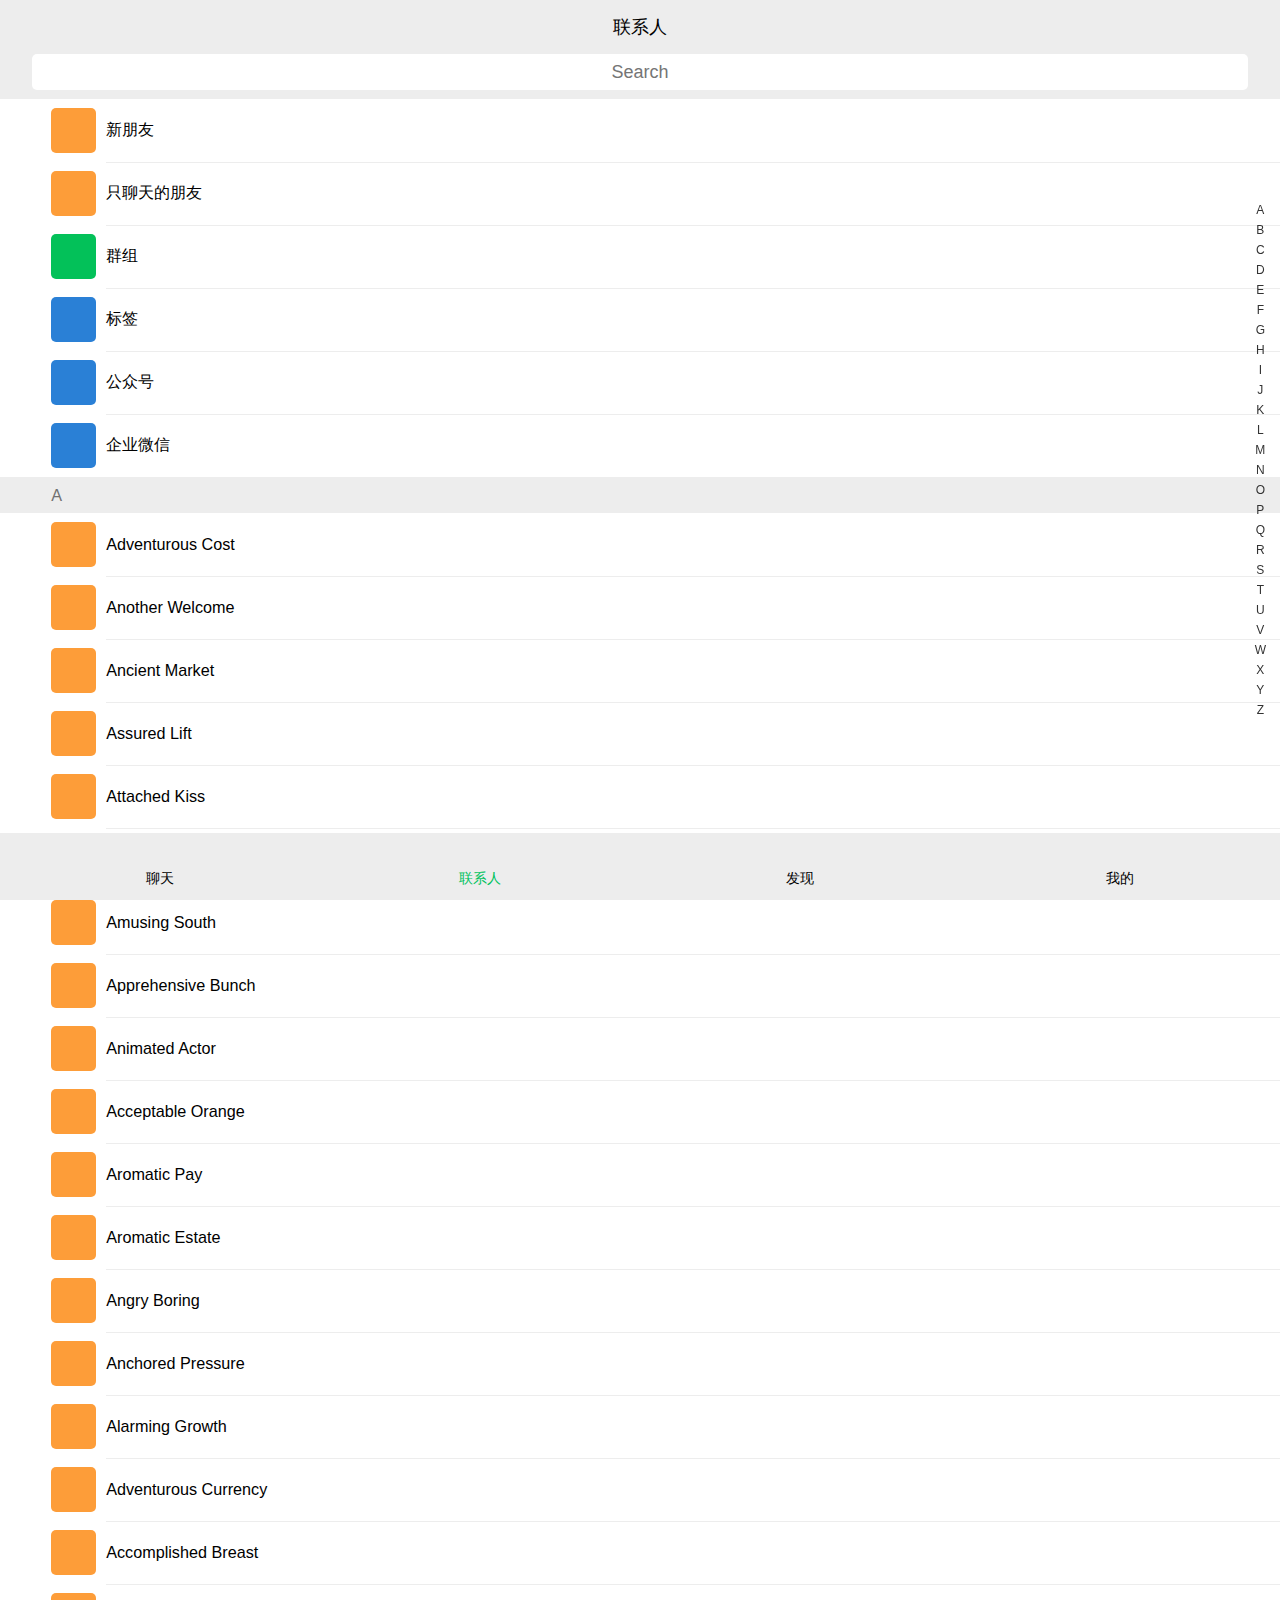
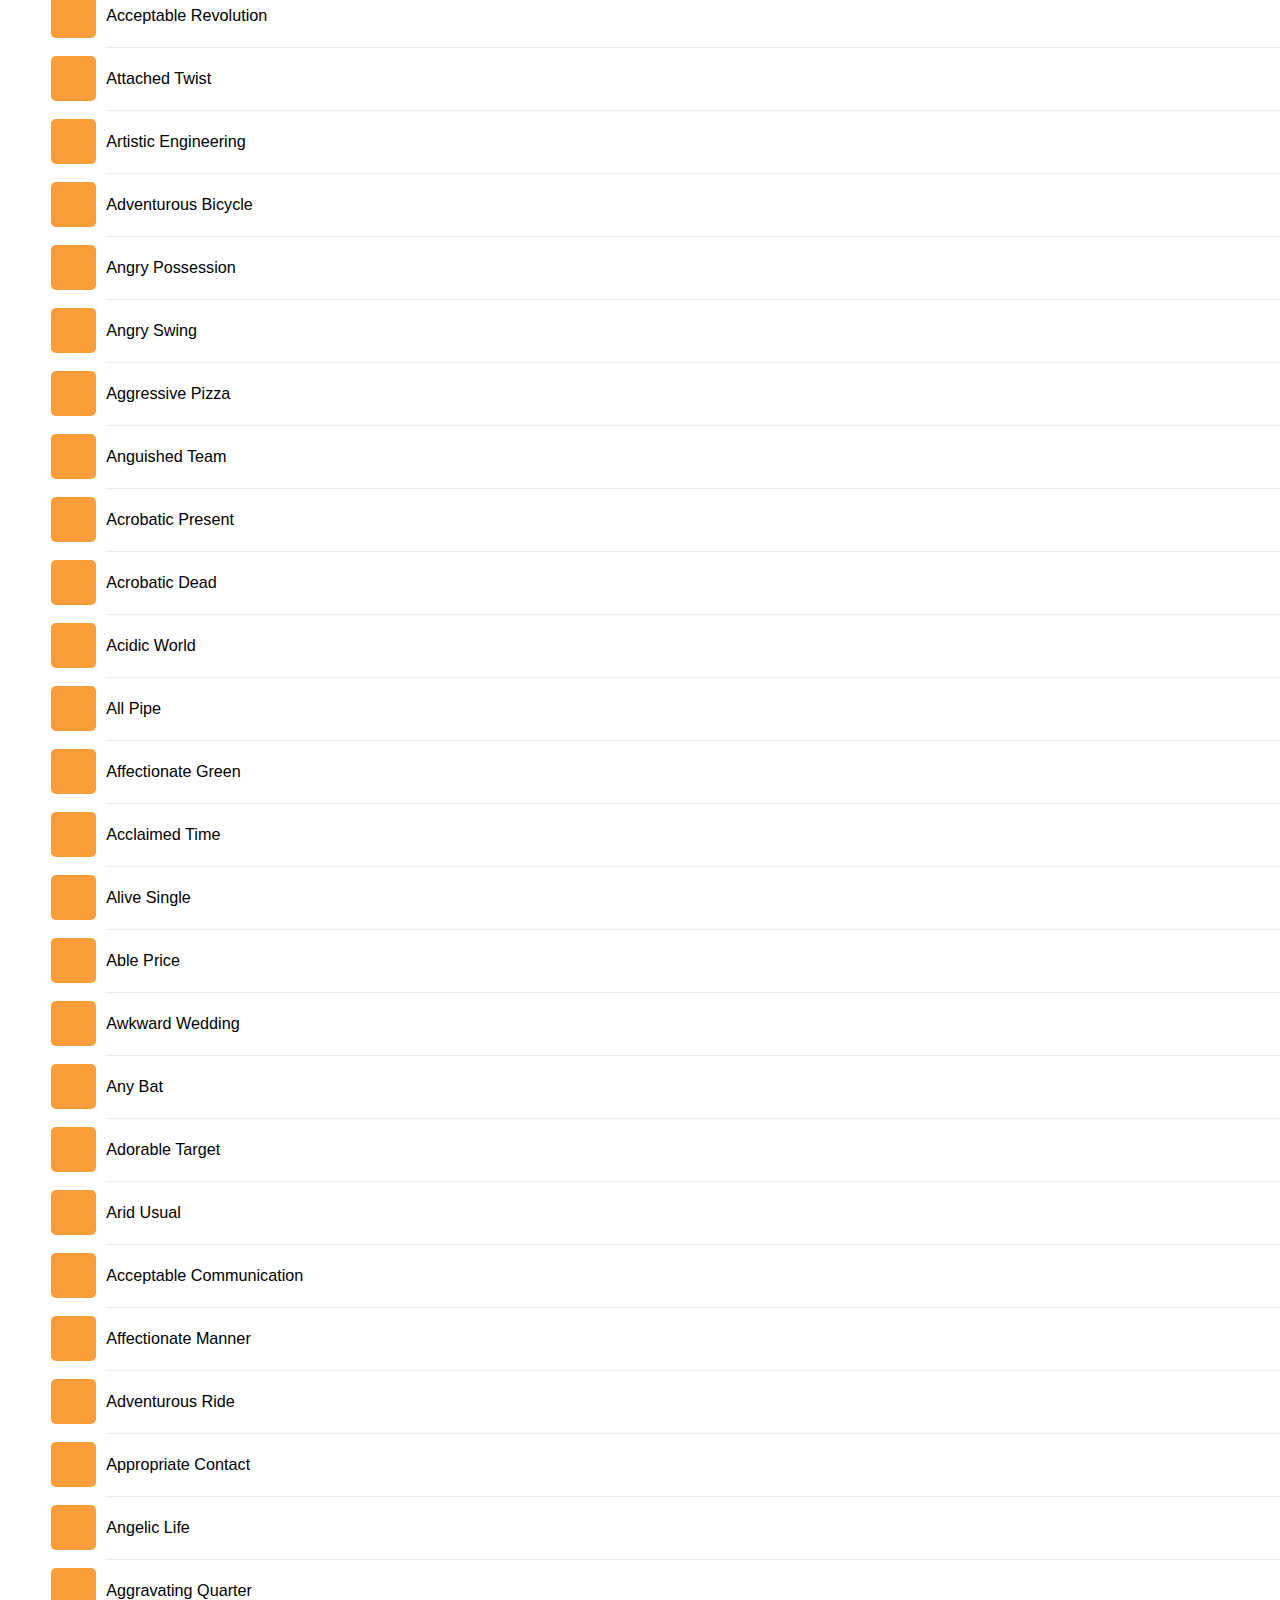
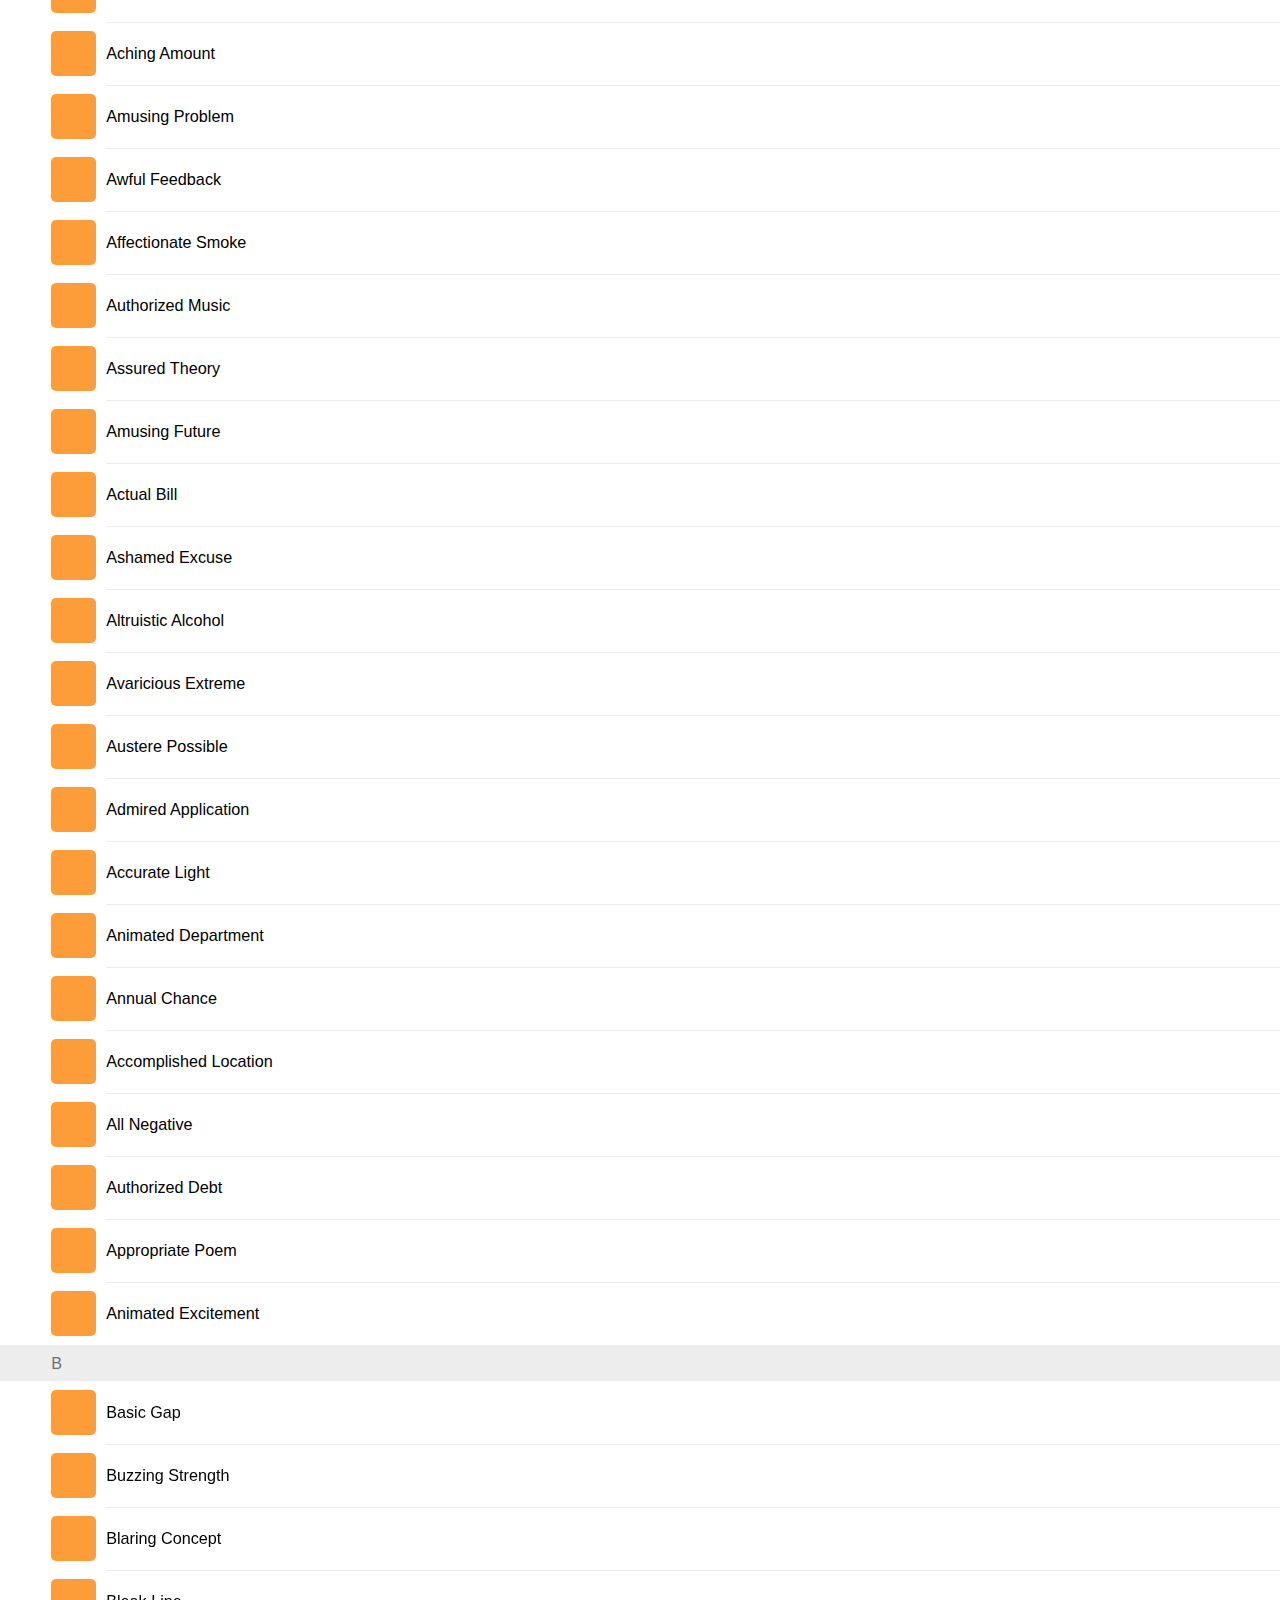
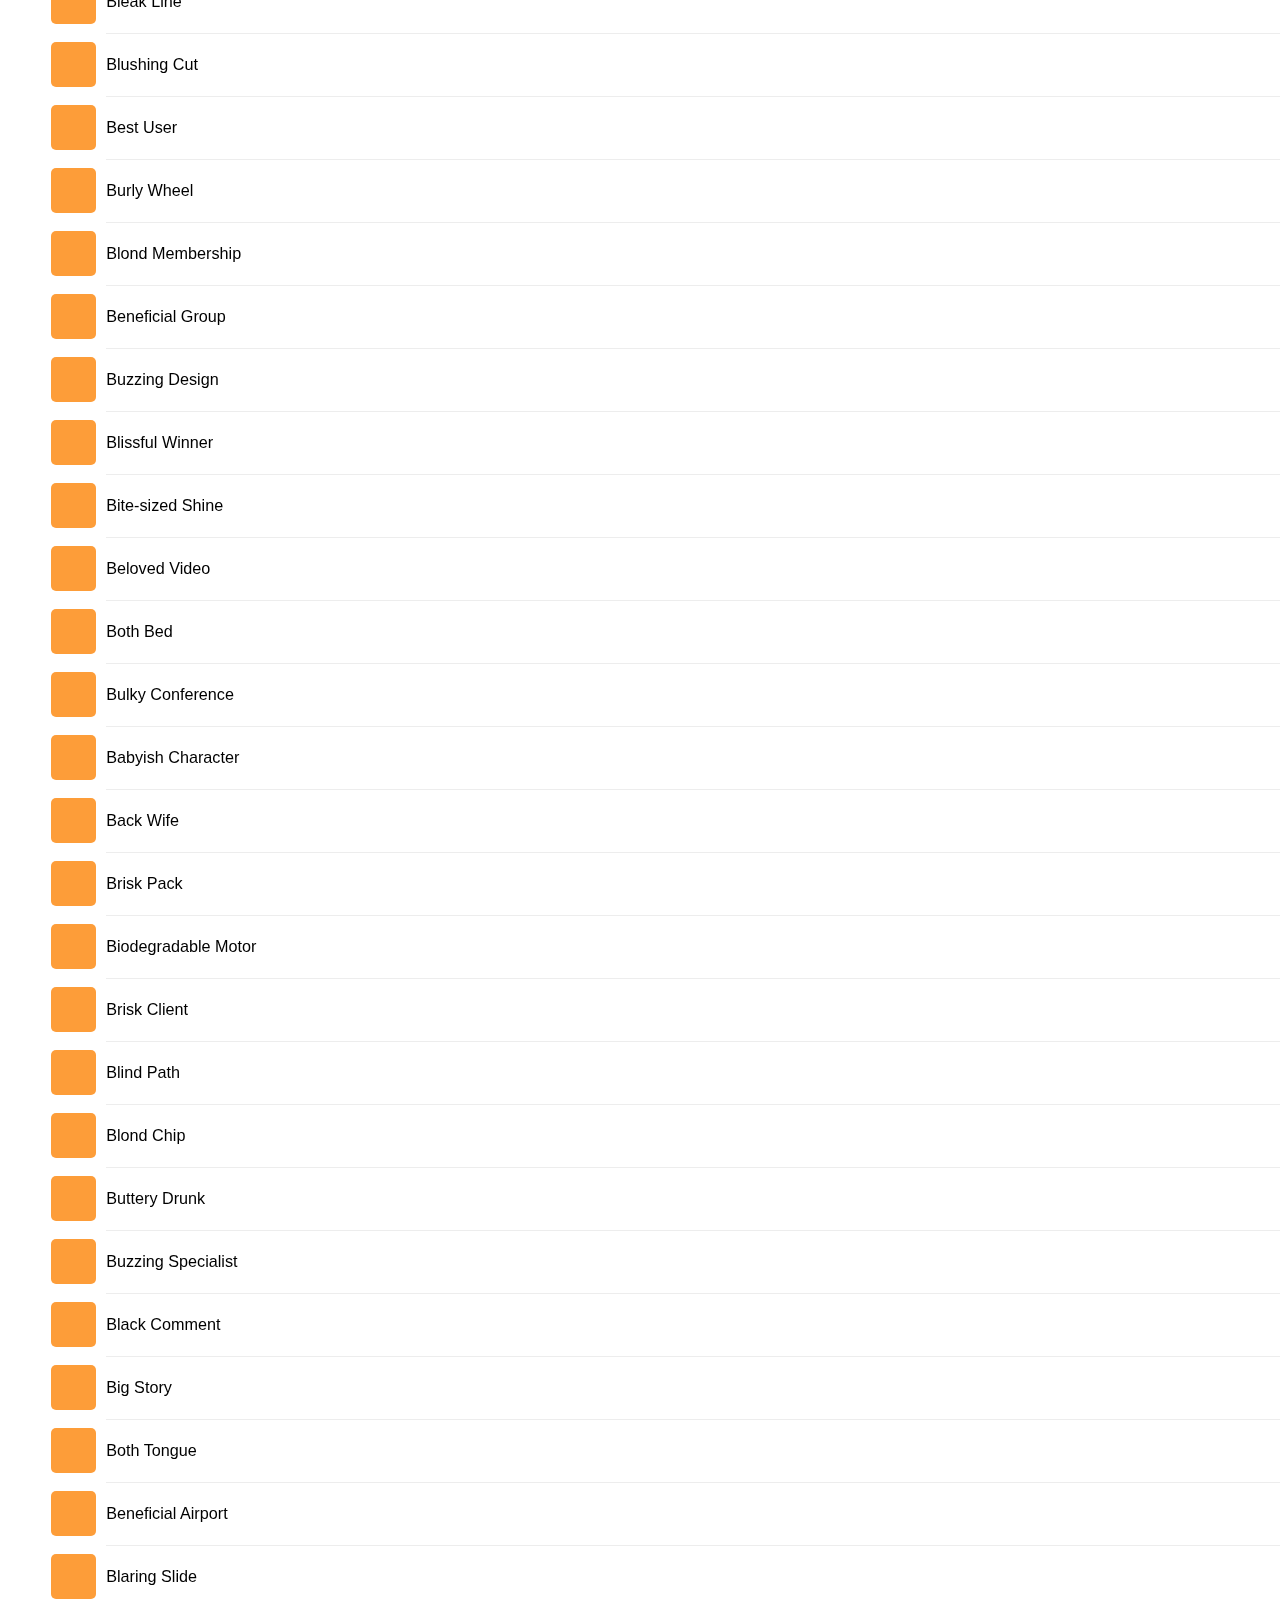
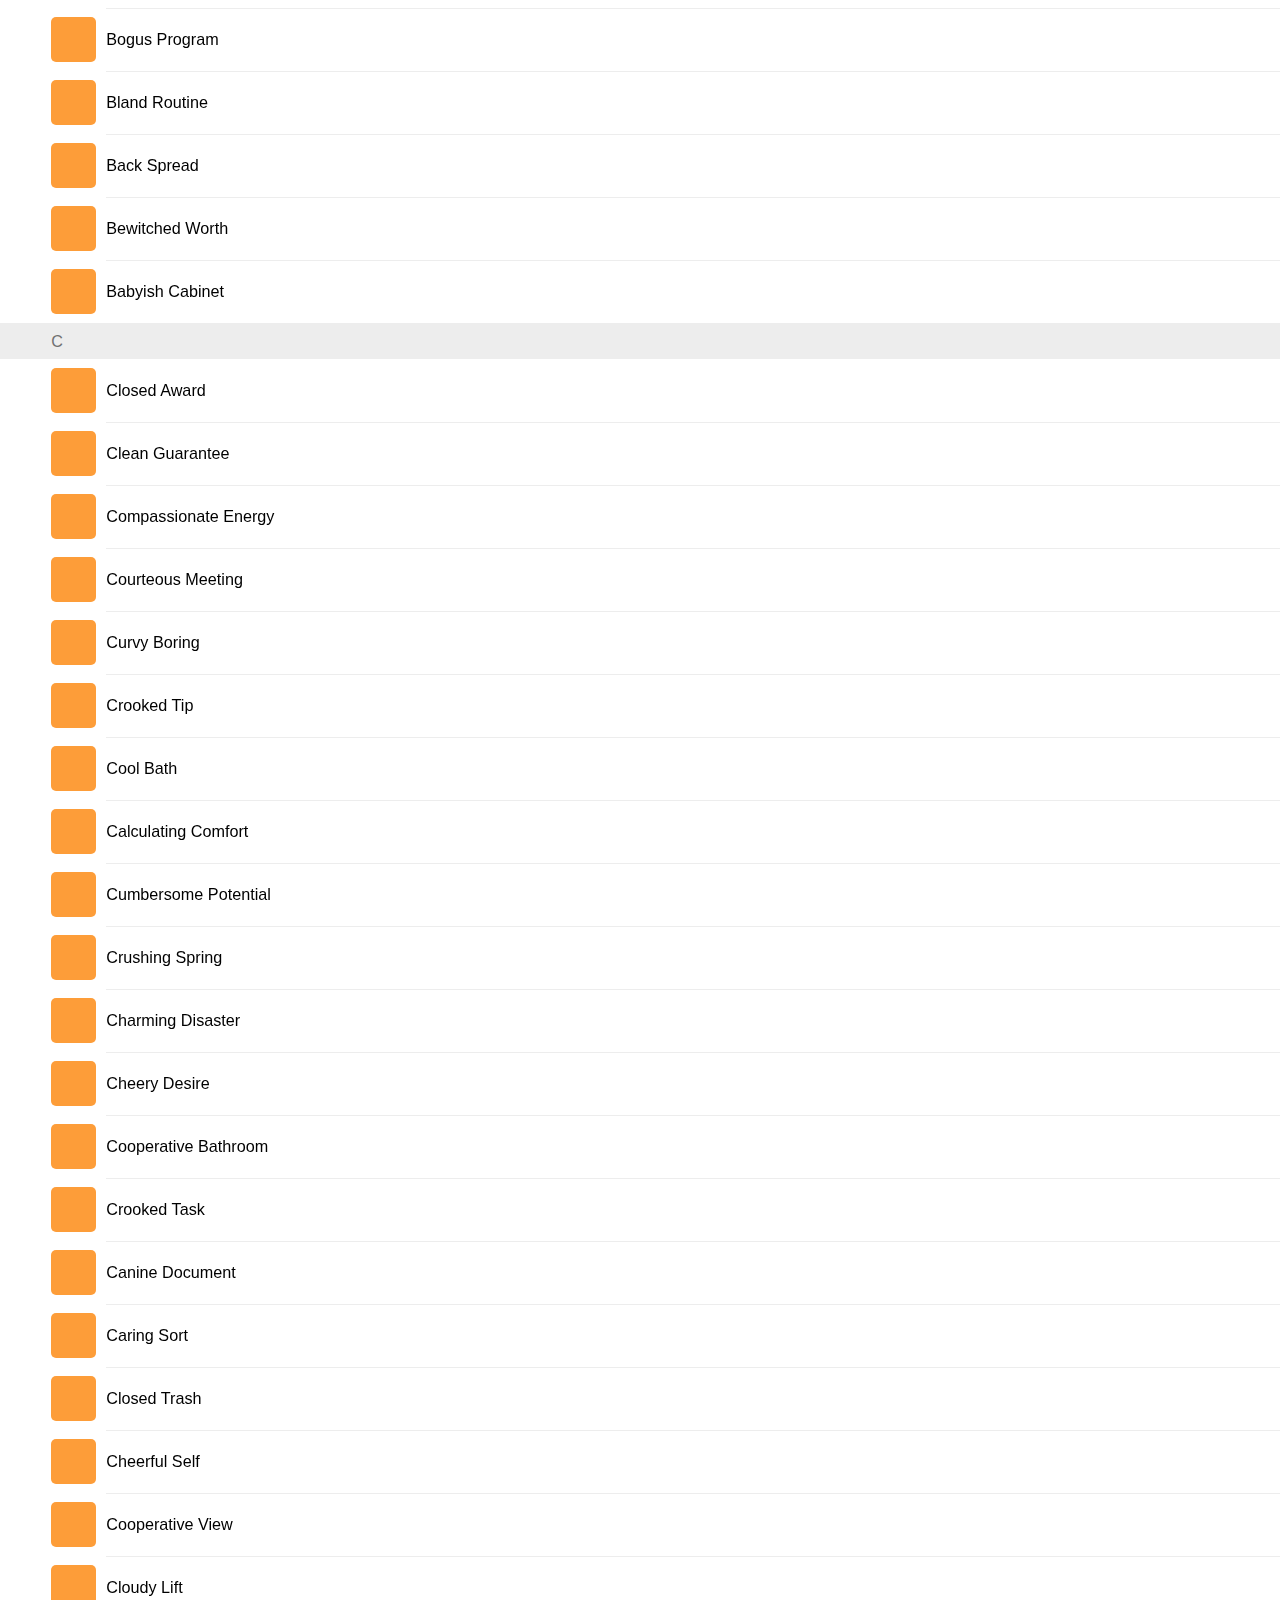
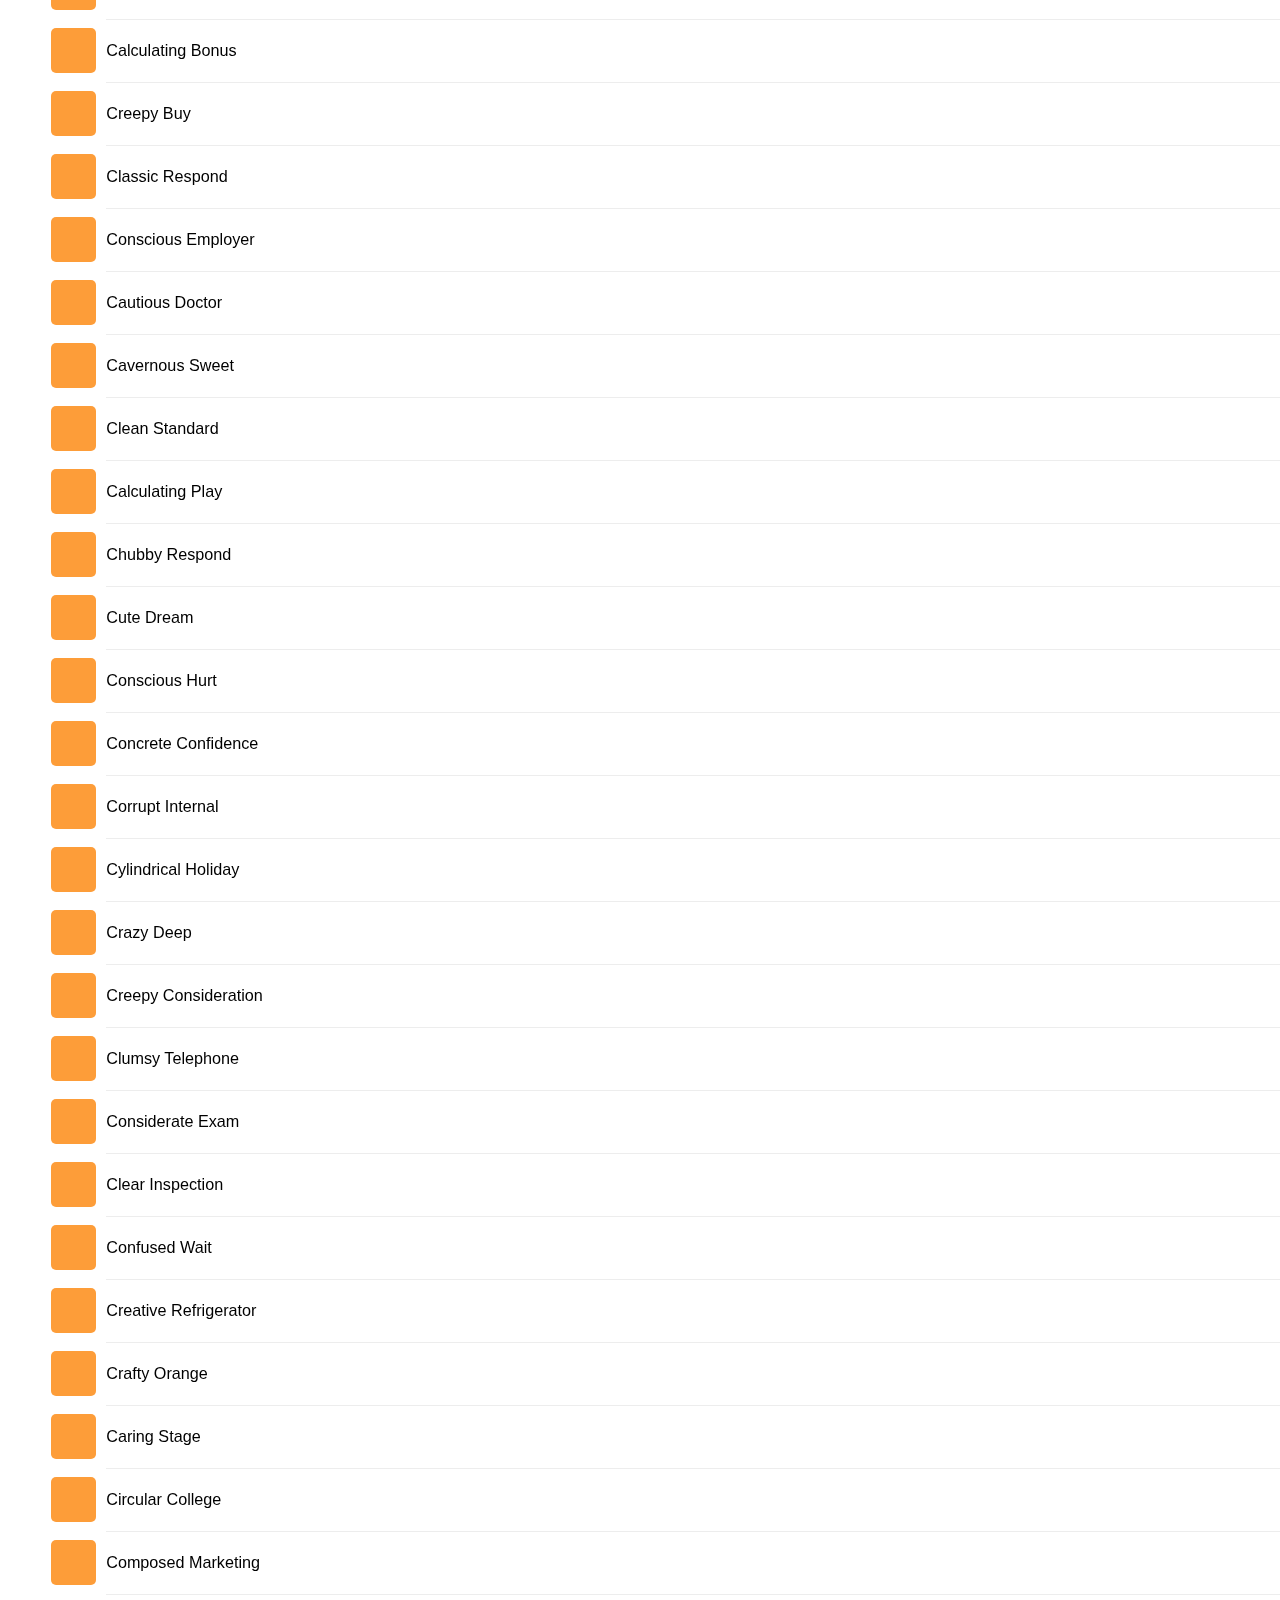
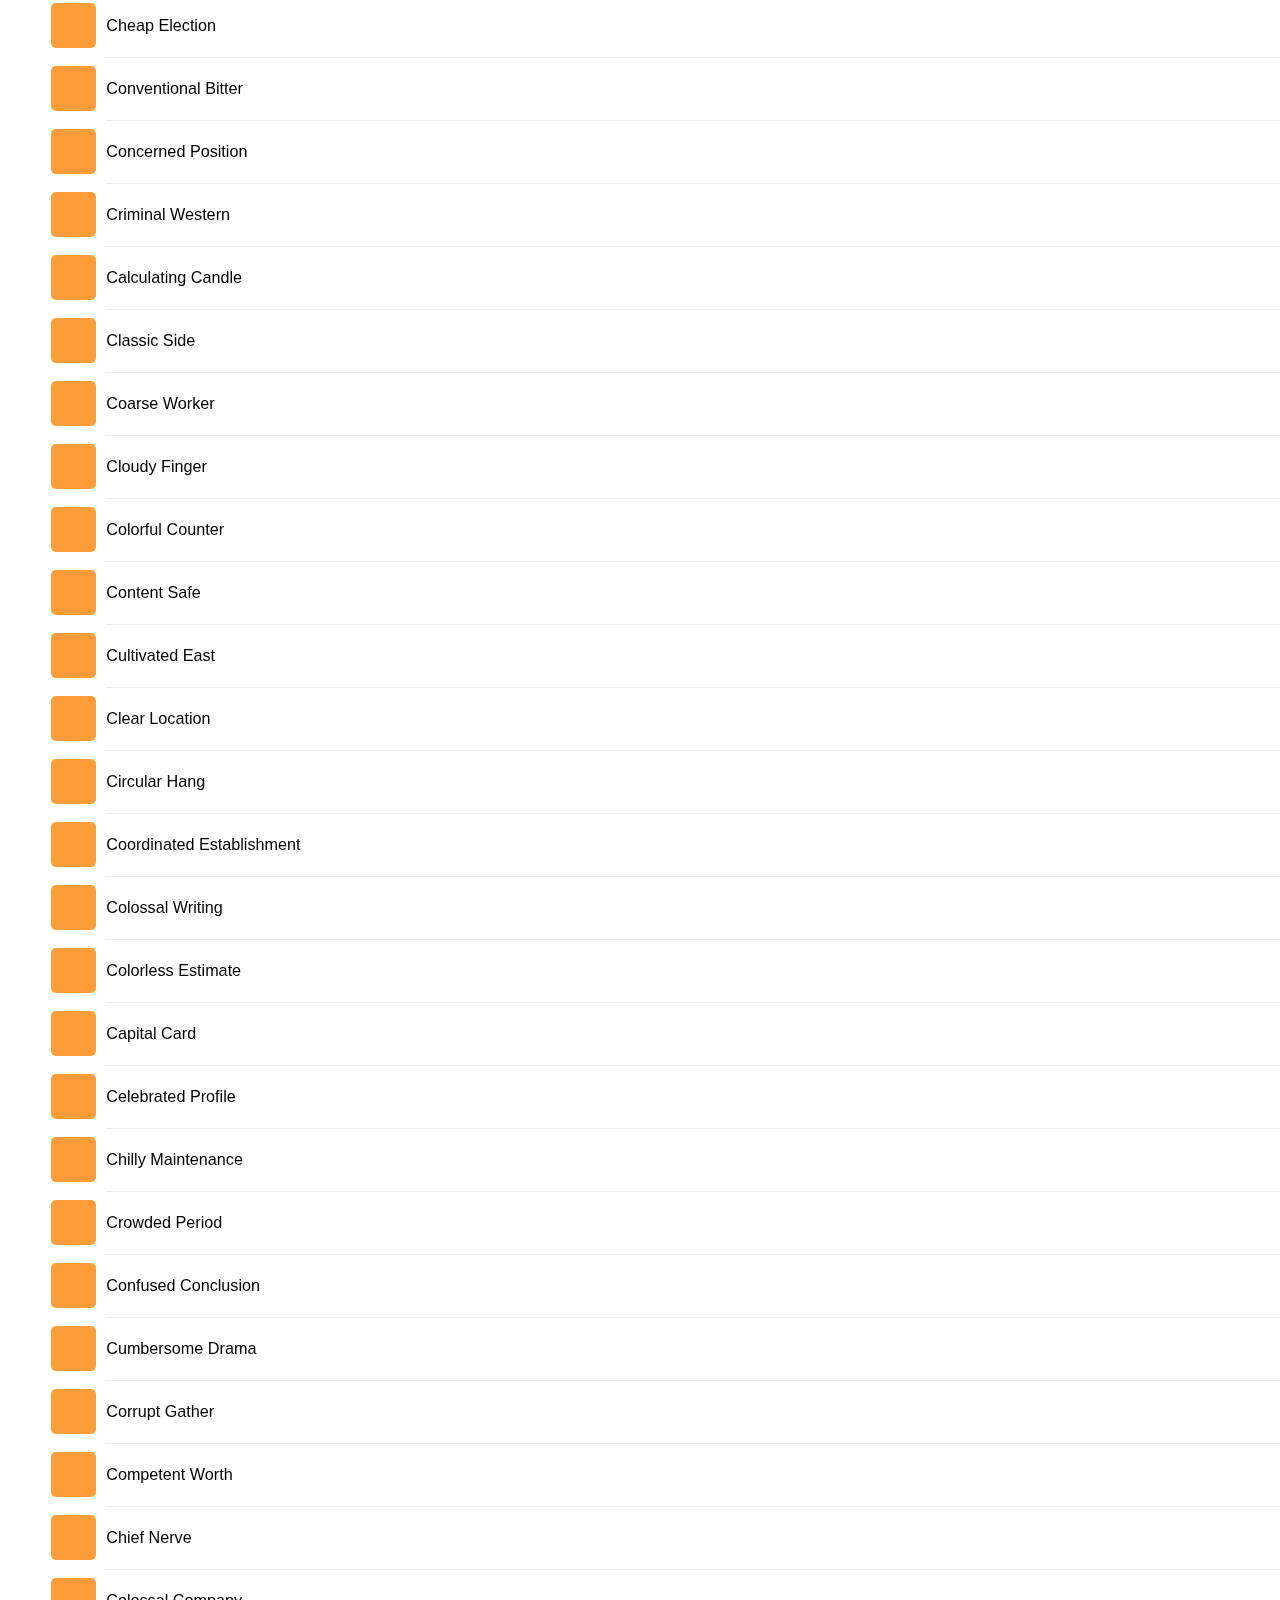
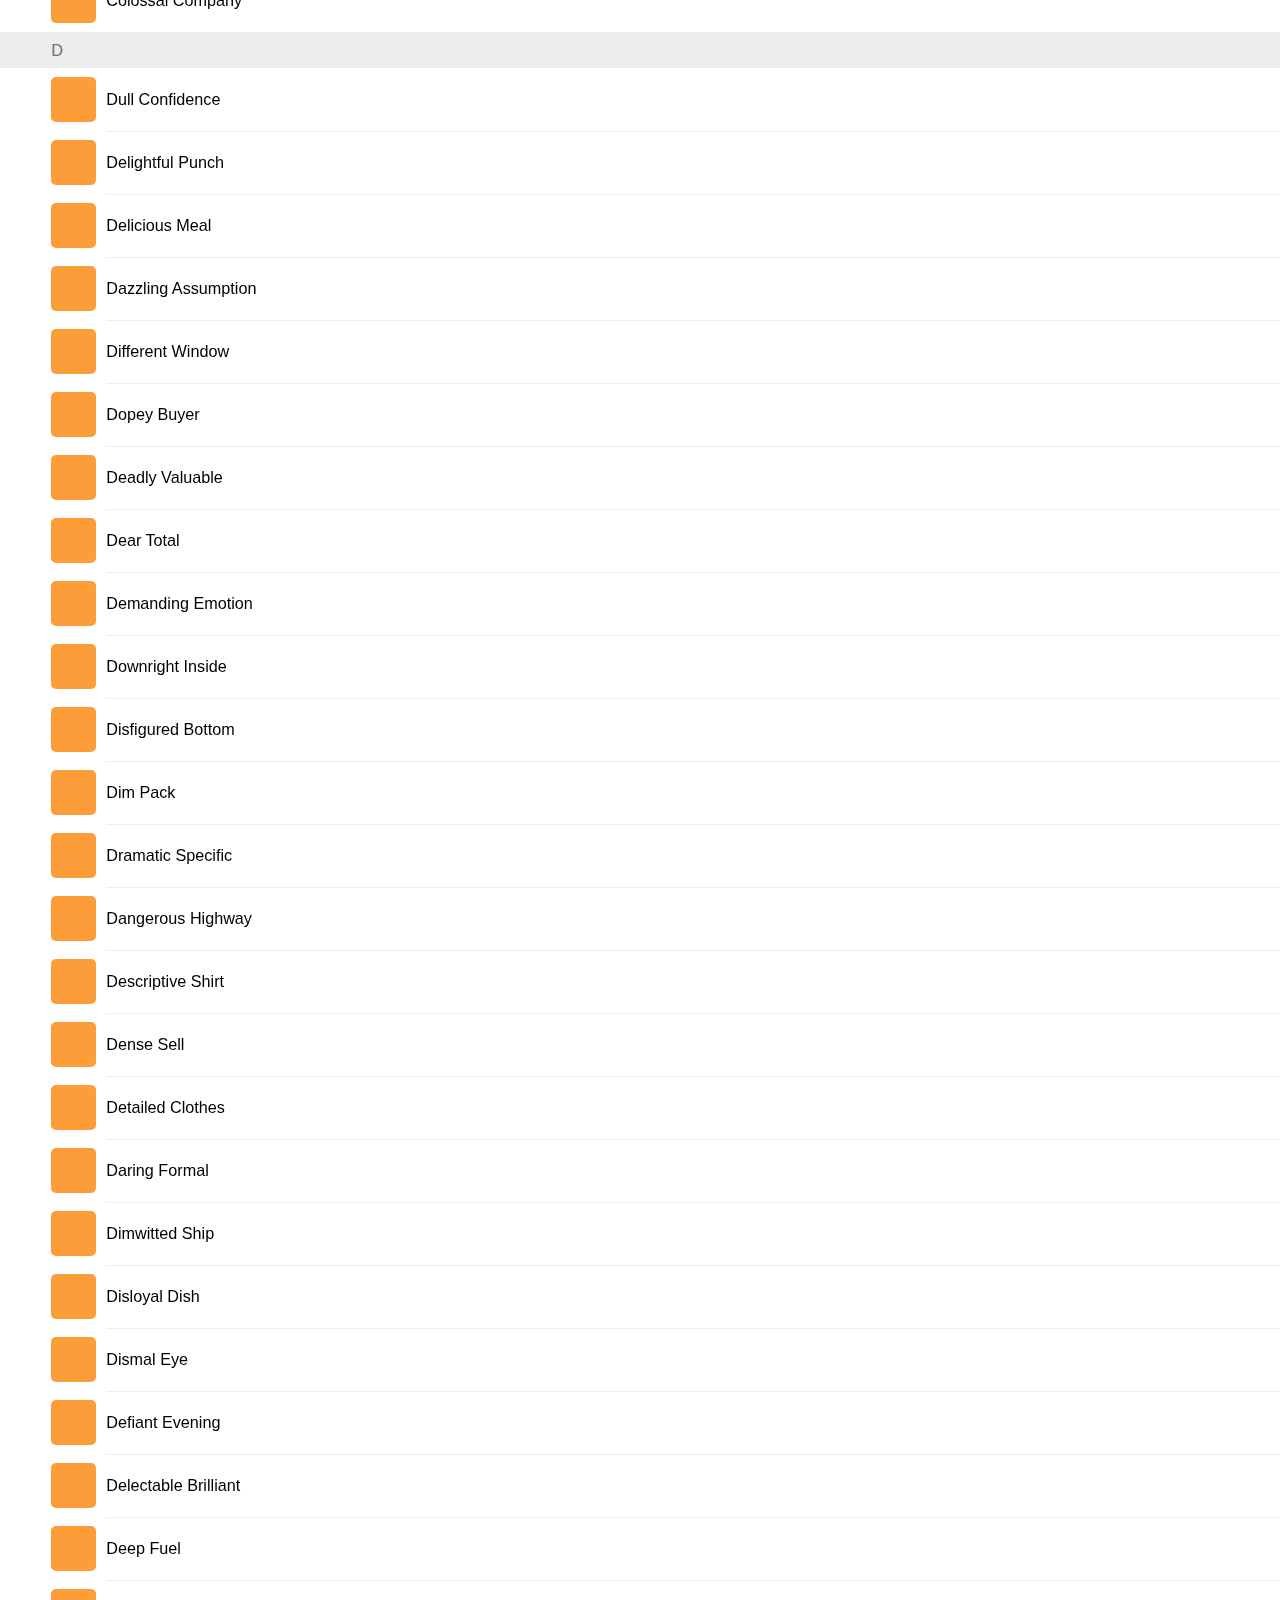
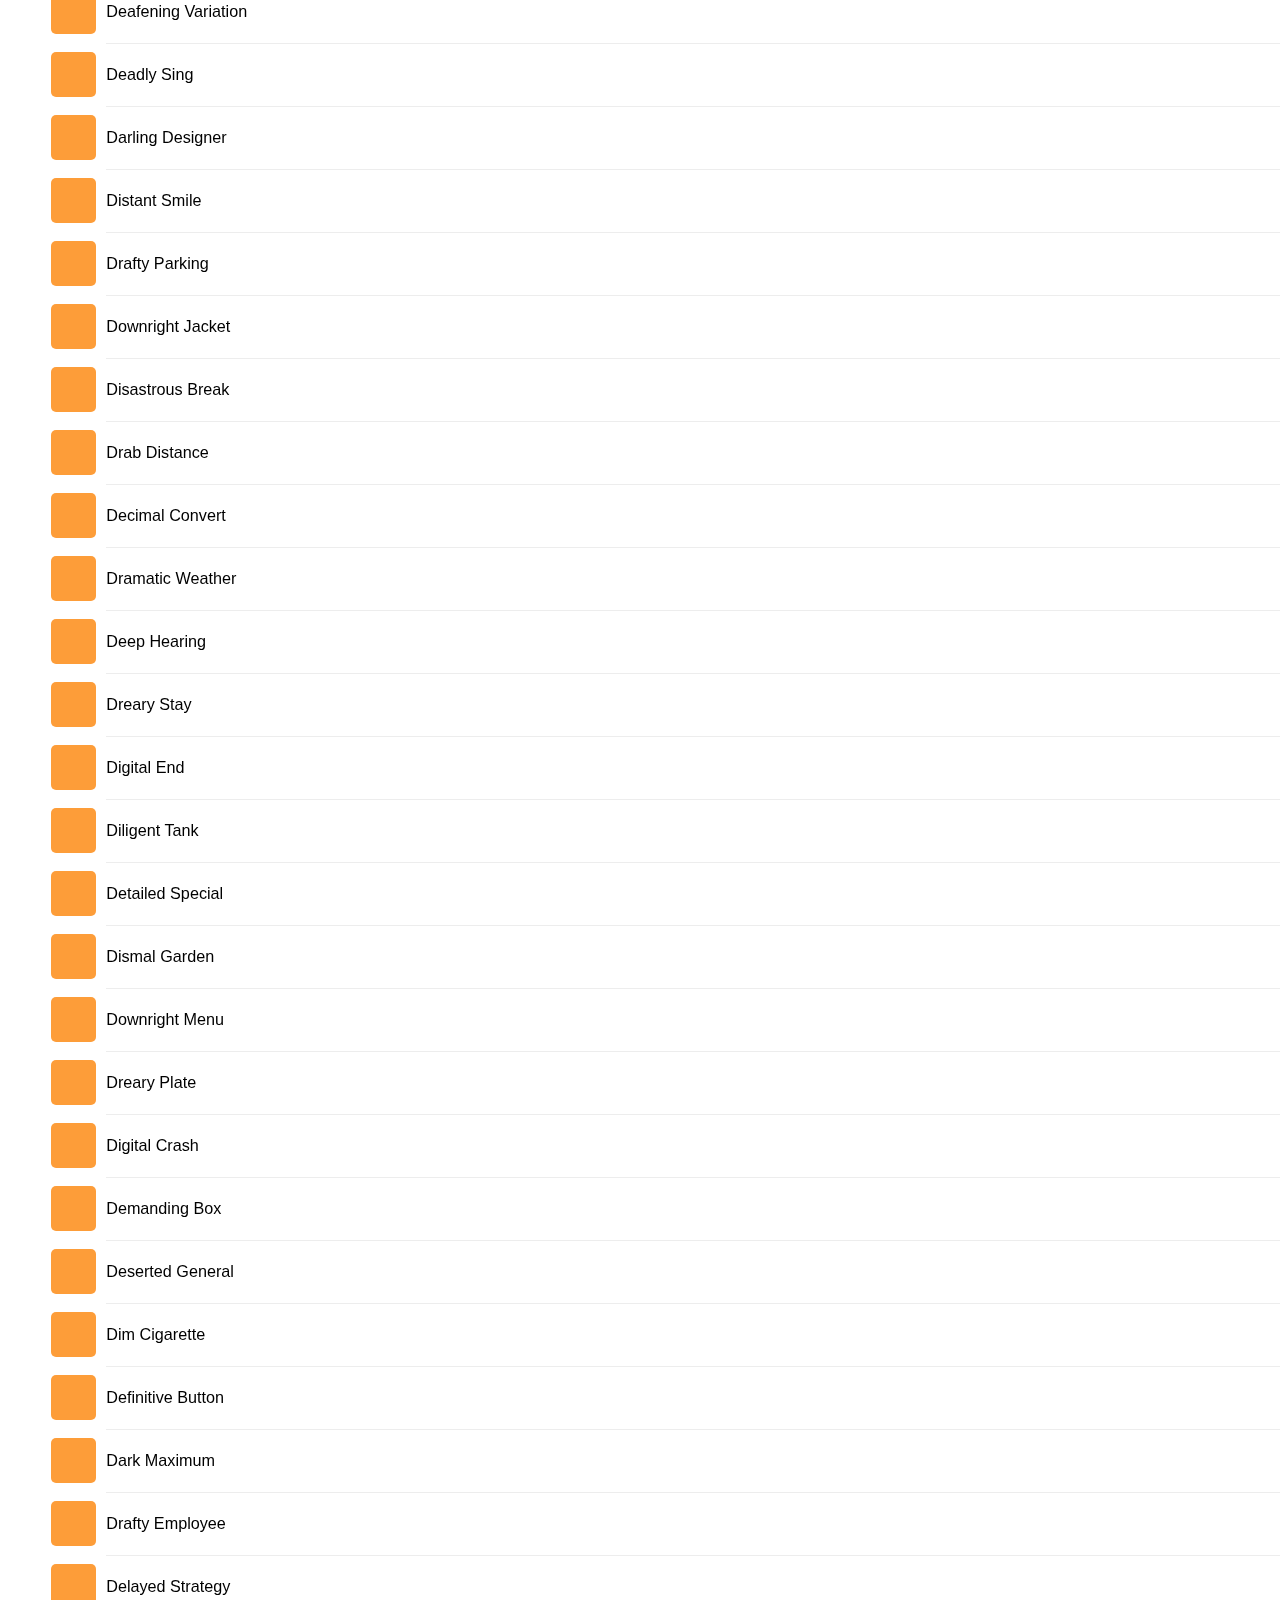
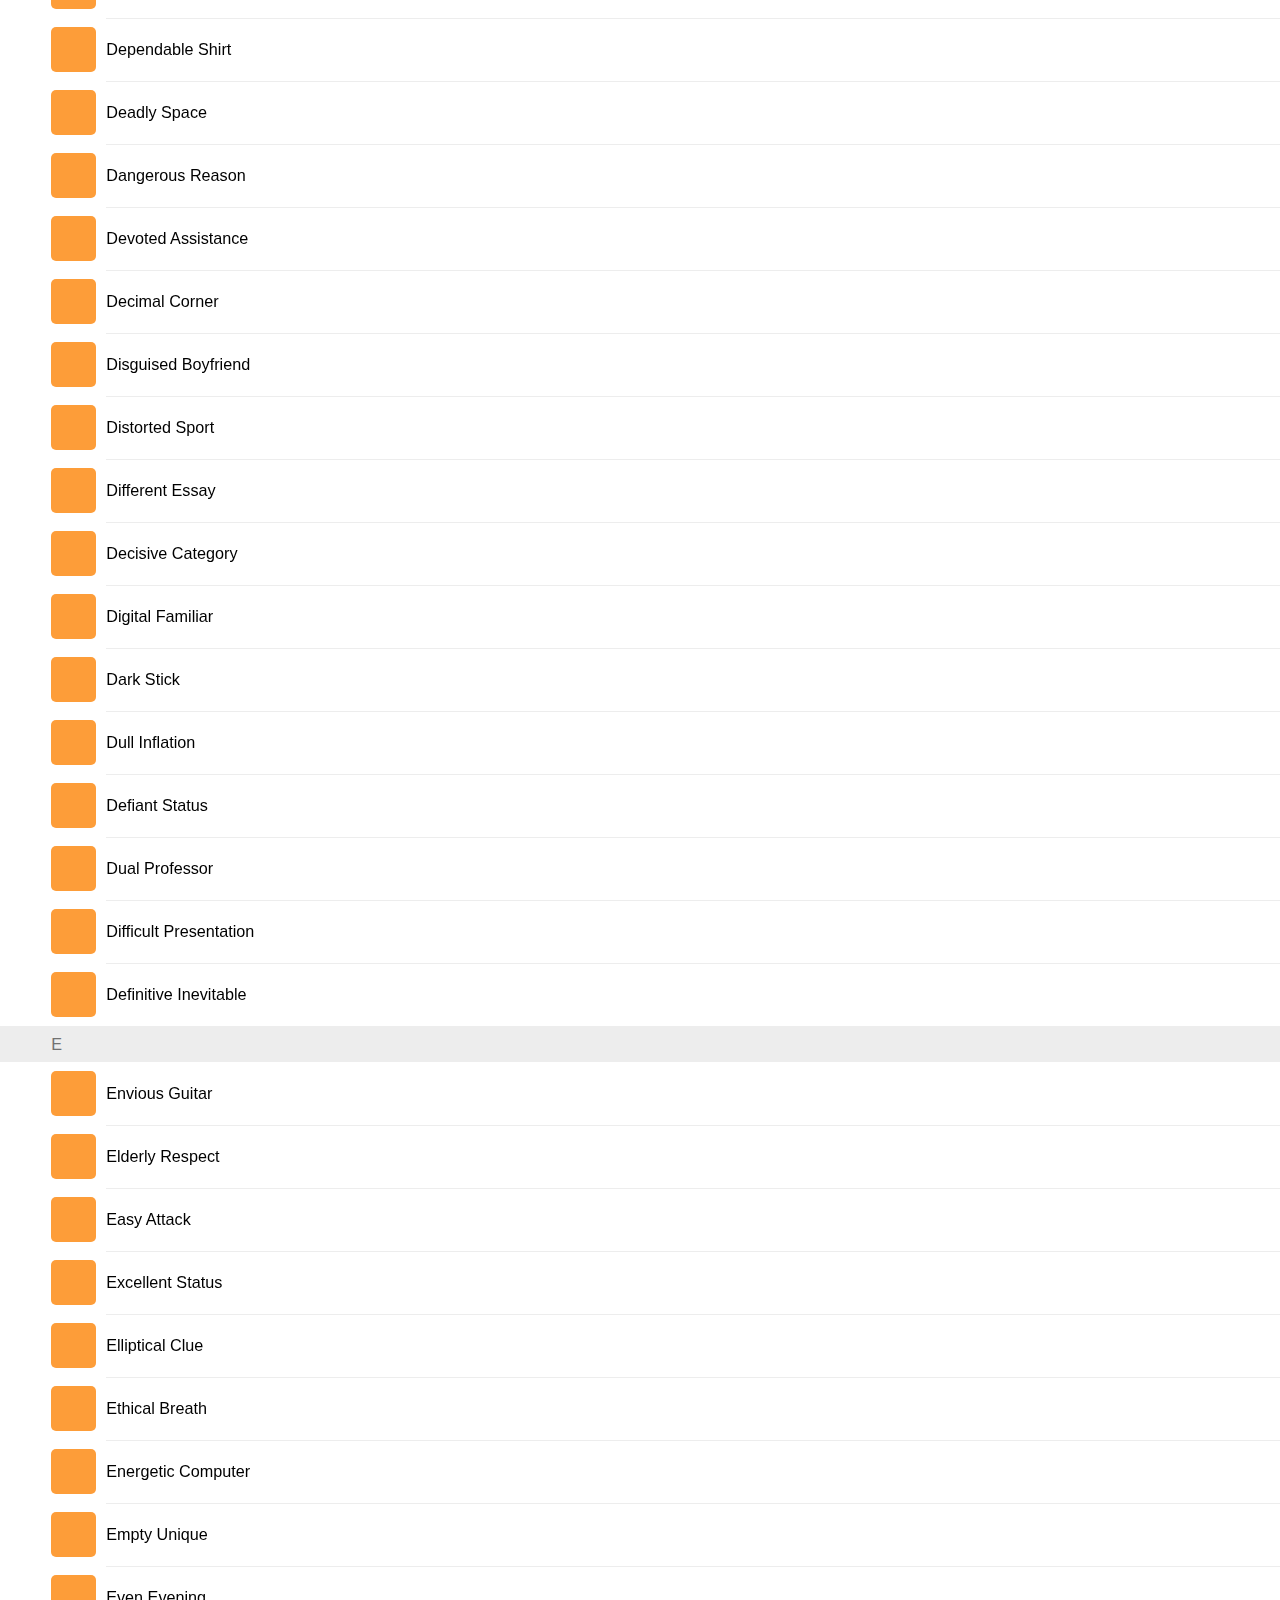
<file: src/index.html>
<!DOCTYPE html>
<html lang="en">
  <head>
    <meta charset="UTF-8" />
    <meta http-equiv="X-UA-Compatible" content="IE=edge" />
    <meta name="viewport" content="width=device-width, initial-scale=1.0" />
    <title>wechat contacts</title>
    <link
      href="//at.alicdn.com/t/font_2418432_2u2btkso6f6.css"
      rel="stylesheet"
    />
    <link href="./index.css" rel="stylesheet" />
    <script src="./index.js"></script>
  </head>
  <body>
    <div class="container">
      <div class="contacts_header">
        <span class="contacts_header_title"> 联系人</span>
        <i class="contacts_header_add iconfont icon-addpeople"></i>
      </div>
      <div class="contacts_search">
        <input class="contacts_search_input" placeholder="Search" />
        <i class="iconfont icon-search contacts_search_input_icon"></i>
      </div>
      <div class="contacts_list">
        <!-- <ul class="contacts_list_container">
          <li class="contacts_list_item">
            <div class="contacts_avatar_container">
              <span class="contacts_avatar"></span>
            </div>
            <div class="contacts_userinfo">
              <span class="contacts_nickname">新的朋友</span>
            </div>
          </li>
        </ul> -->
        <!-- 
        <ul class="contacts_list_container">
          <li class="contacts_sticky contacts_sticky_active">A</li>
          <li class="contacts_list_top_sentinel"></li>
          <li class="contacts_list_item">
            <div class="contacts_avatar_container">
              <span class="contacts_avatar"></span>
            </div>
            <div class="contacts_userinfo">
              <span class="contacts_nickname">新的朋友</span>
            </div>
          </li>
          <li class="contacts_list_bottom_sentinel"></li>
        </ul> -->
      </div>
      <div class="contacts_tabbar">
        <ul class="contacts_tabbar_list">
          <li class="contacts_tabbar_item">
            <i class="iconfont icon-chat contacts_tabbar_item_icon"></i>
            <span>聊天</span>
          </li>
          <li class="contacts_tabbar_item contacts_tabbar_item_active">
            <i class="iconfont icon-contacts contacts_tabbar_item_icon"></i>
            <span>联系人</span>
          </li>
          <li class="contacts_tabbar_item">
            <i class="iconfont icon-discover contacts_tabbar_item_icon"></i>
            <span>发现</span>
          </li>
          <li class="contacts_tabbar_item">
            <i class="iconfont icon-me contacts_tabbar_item_icon"></i>
            <span>我的</span>
          </li>
        </ul>
      </div>
      <div class="alphabetSidebar">
        <ul  class="sidebar_list">
          <li class="sidebar_item"><i class="iconfont"></i></li>
          <!-- <li class="～">B</li>
          <li class="sidebar_item">C</li>
          <li class="sidebar_item">D</li>
          <li class="sidebar_item">E</li>
          <li class="sidebar_item">F</li>
          <li class="sidebar_item">G</li>
          <li class="sidebar_item">H</li>
          <li class="sidebar_item">I</li>
          <li class="sidebar_item">J</li>
          <li class="sidebar_item">K</li> -->
        </ul>
      </div>
    </div>
  </body>
</html>
</file>
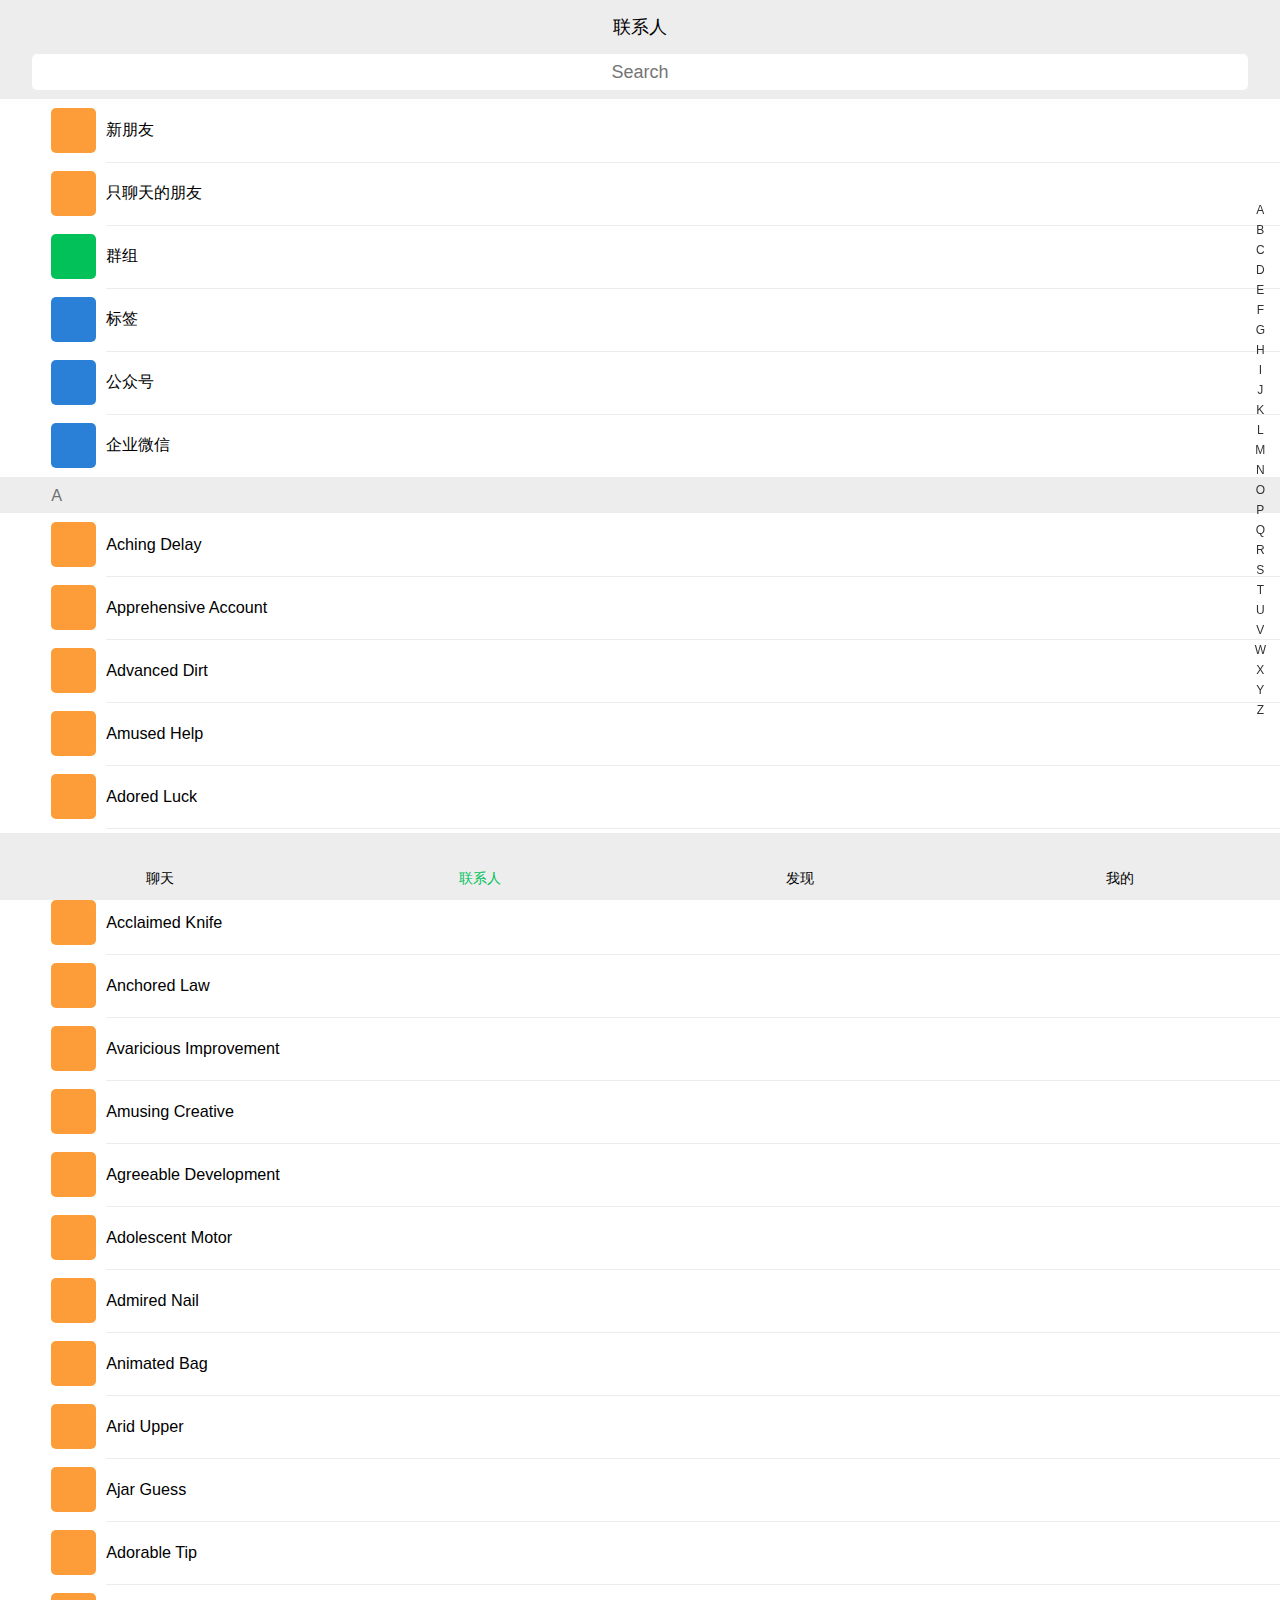
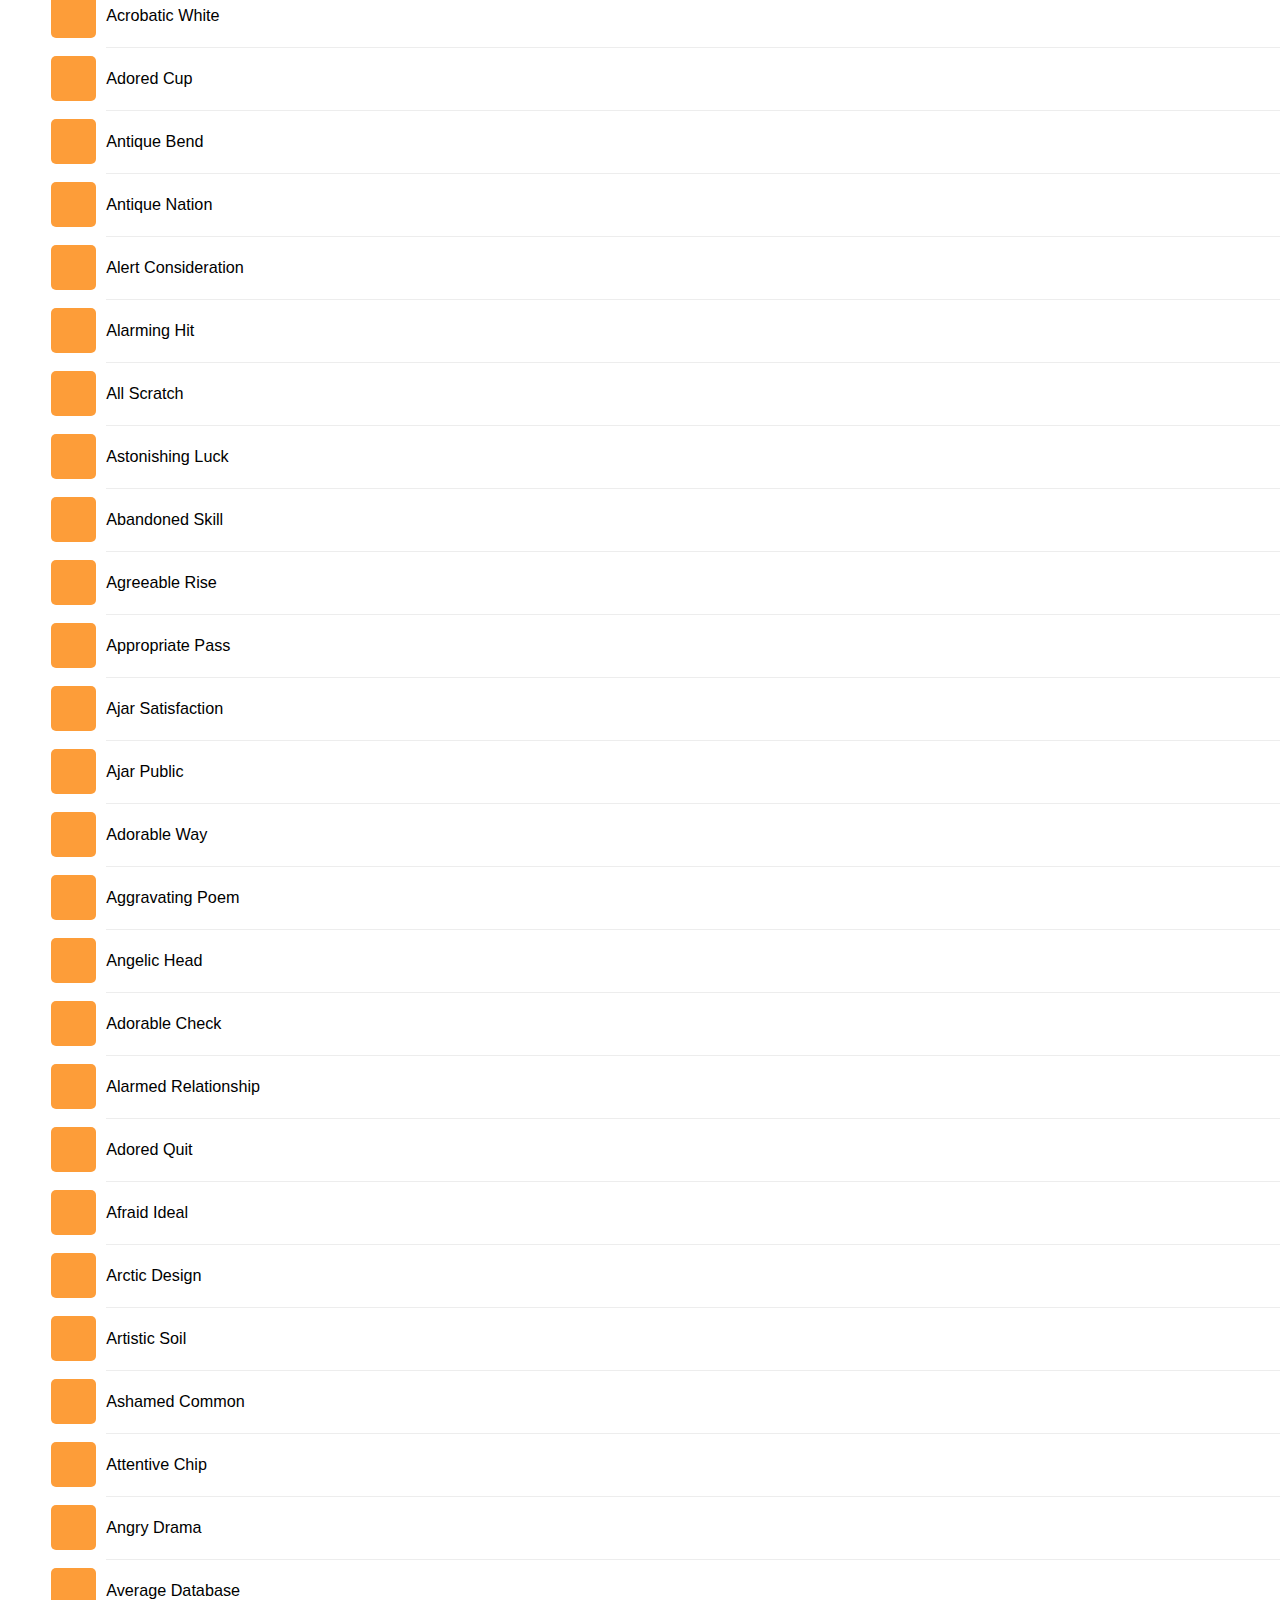
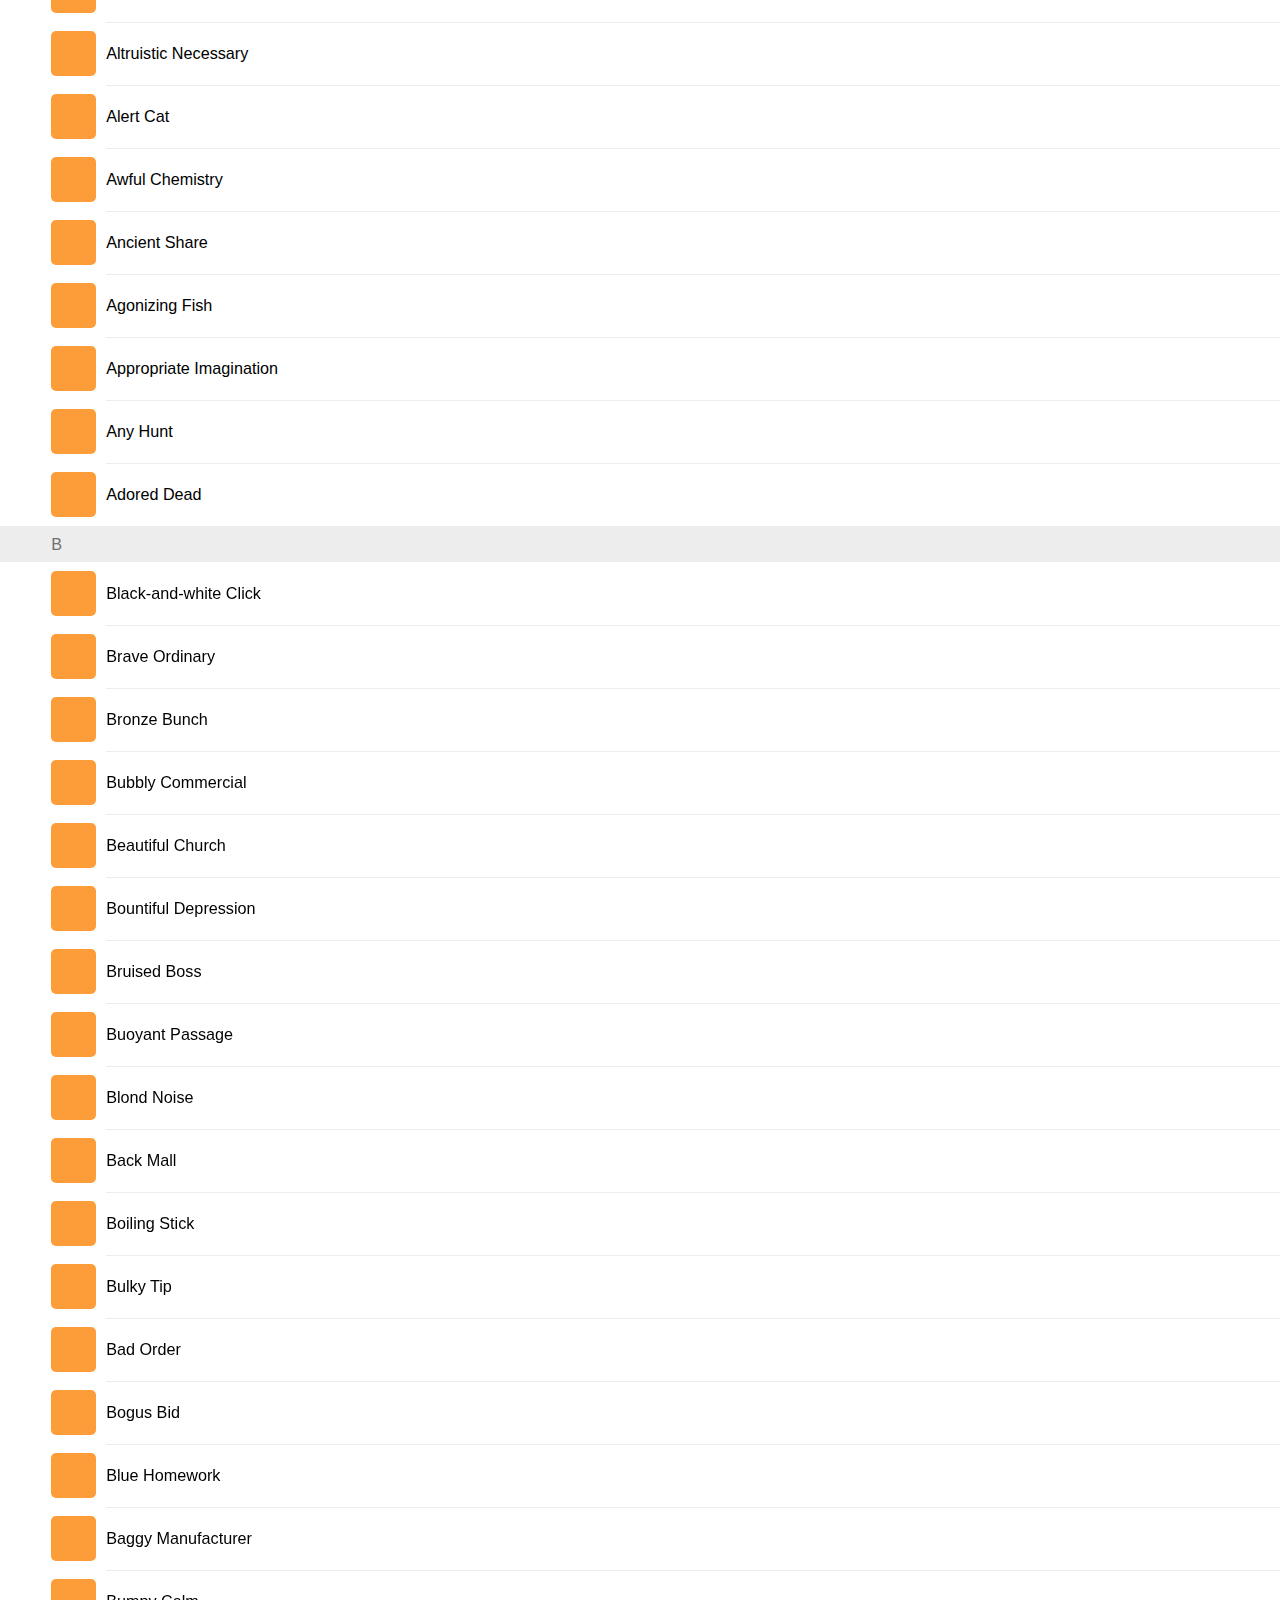
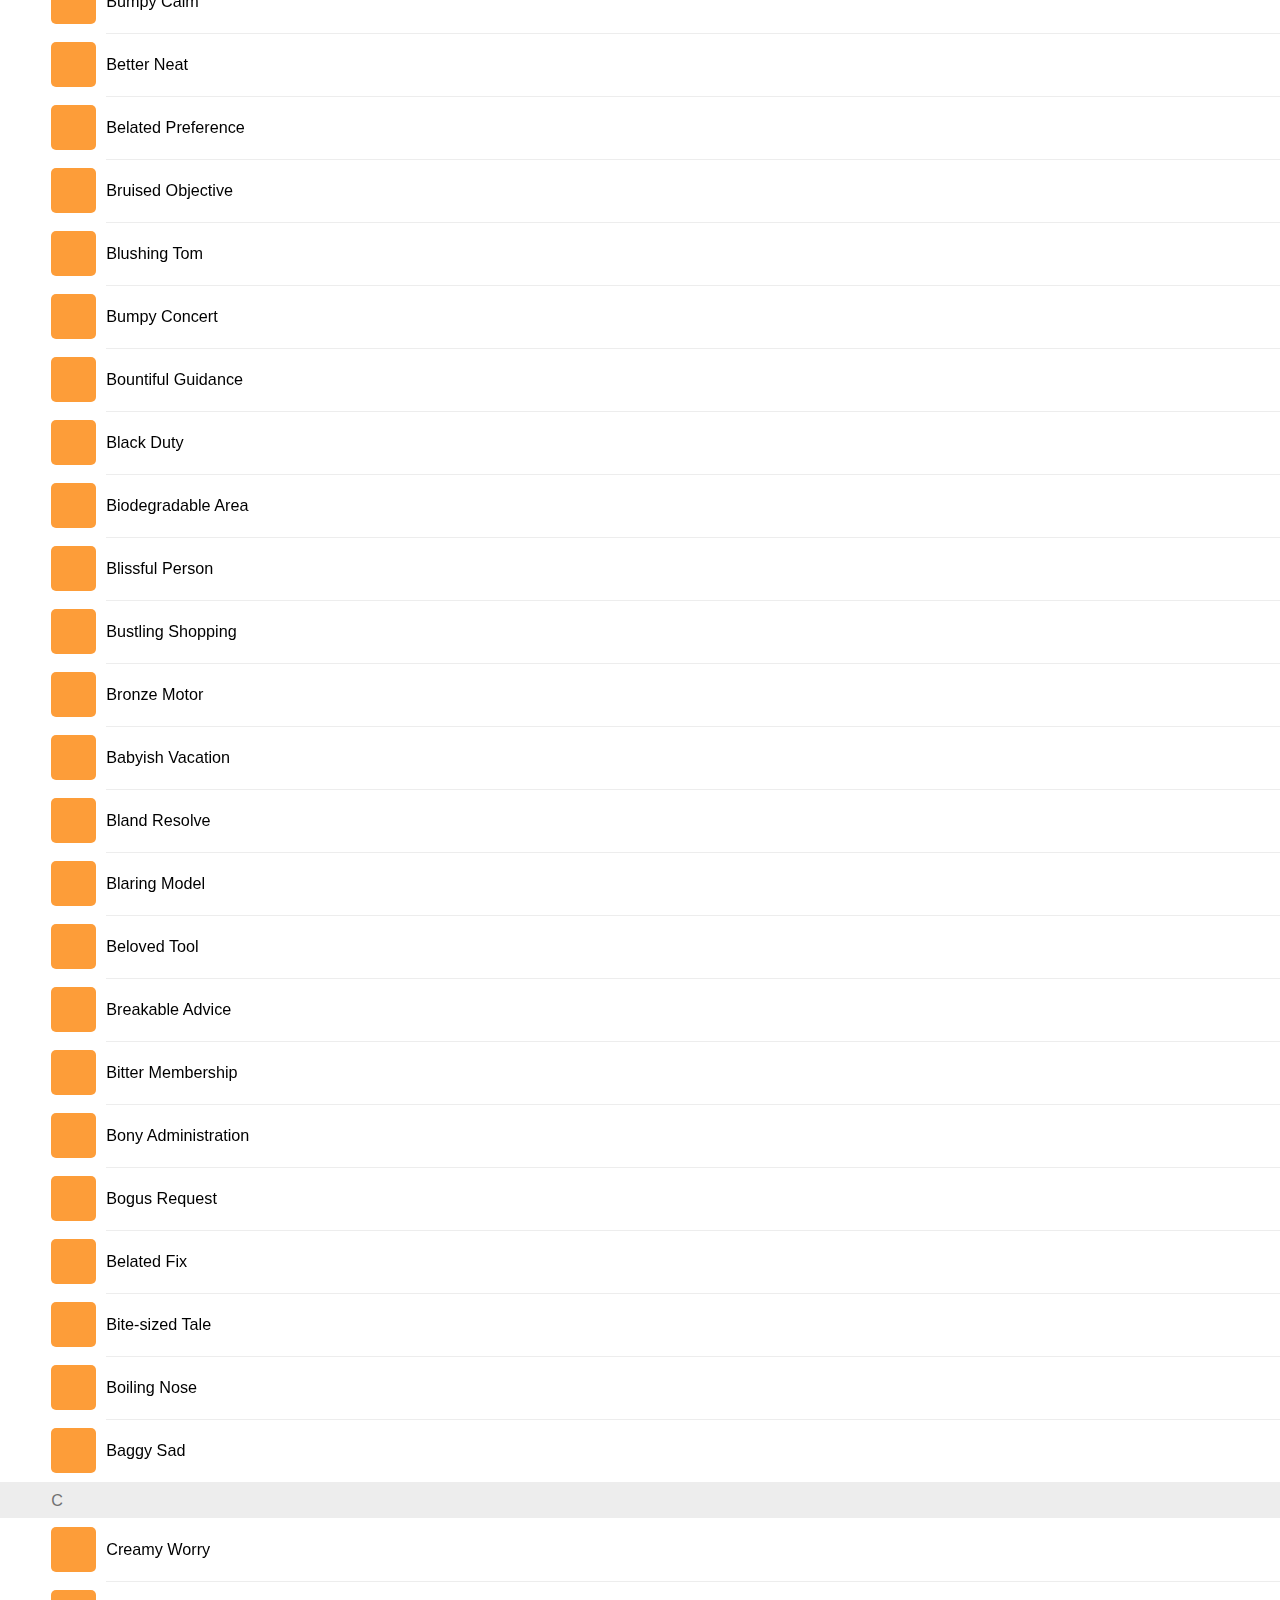
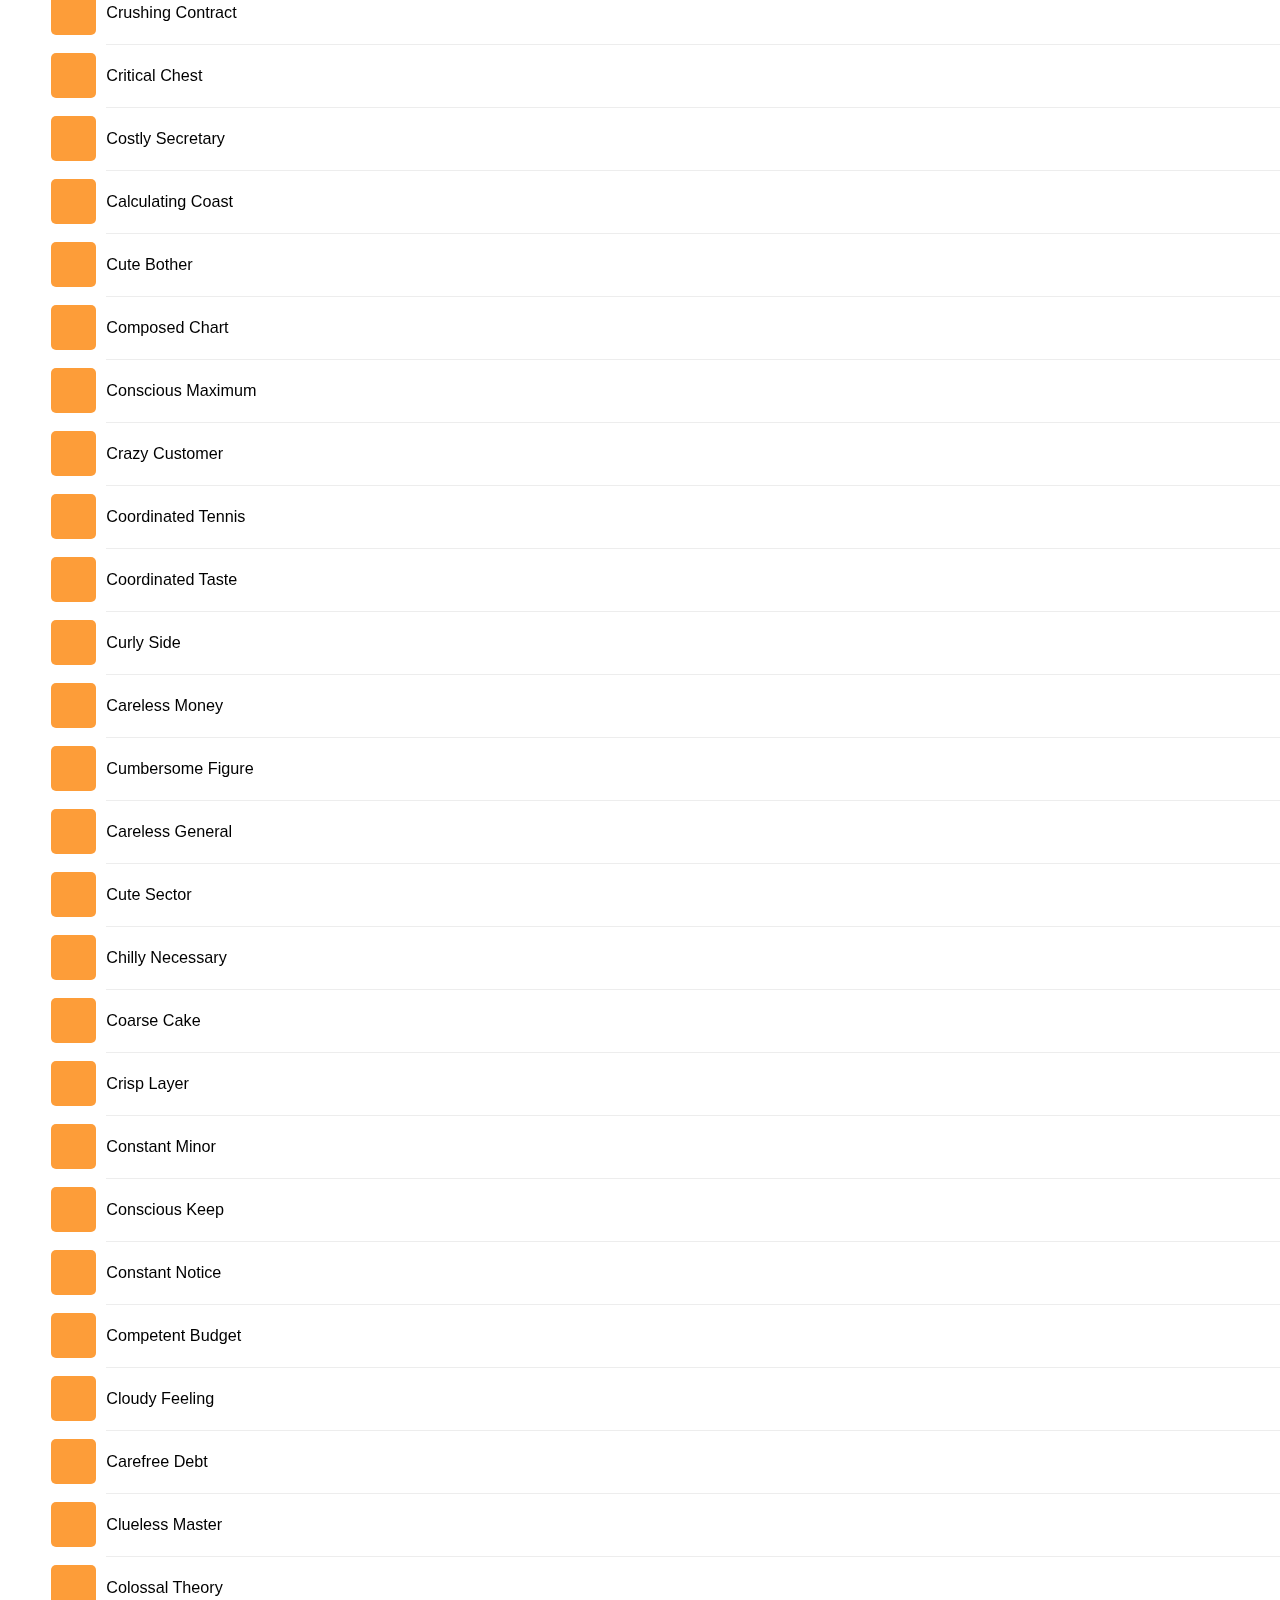
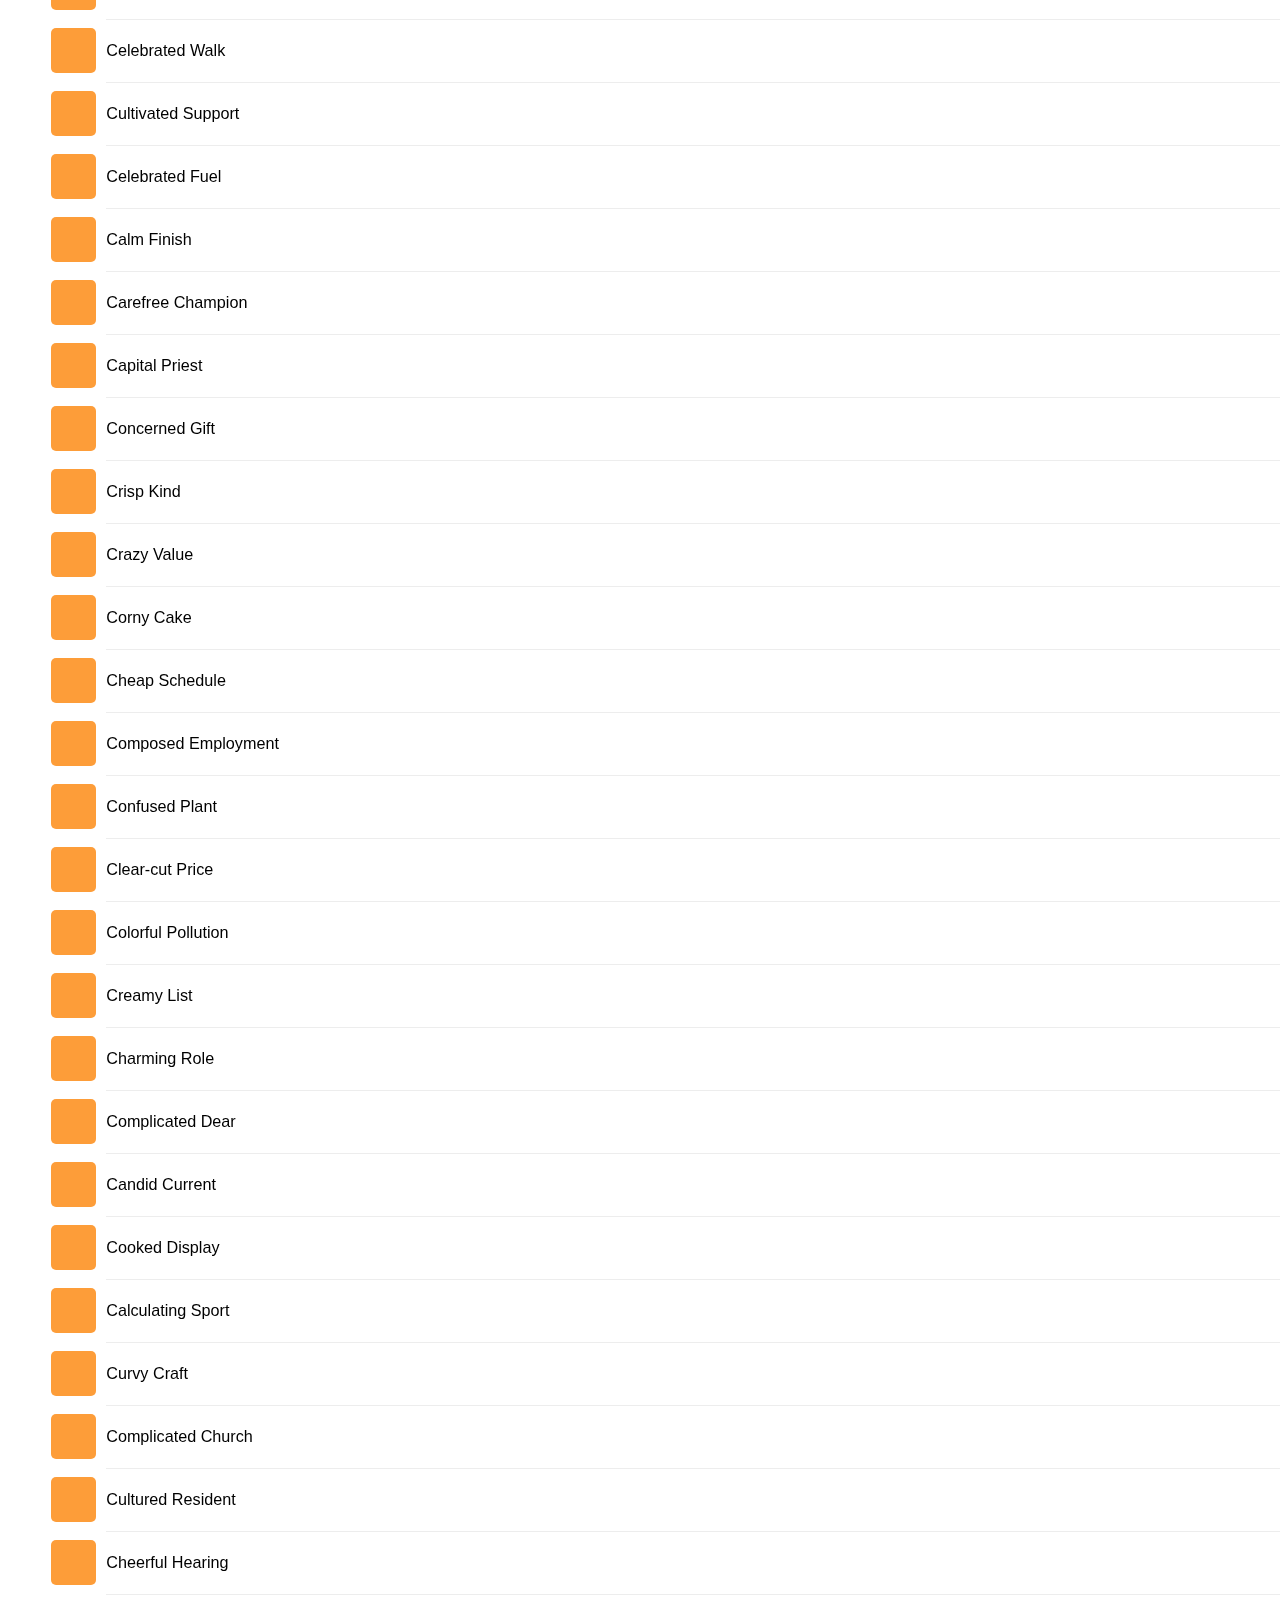
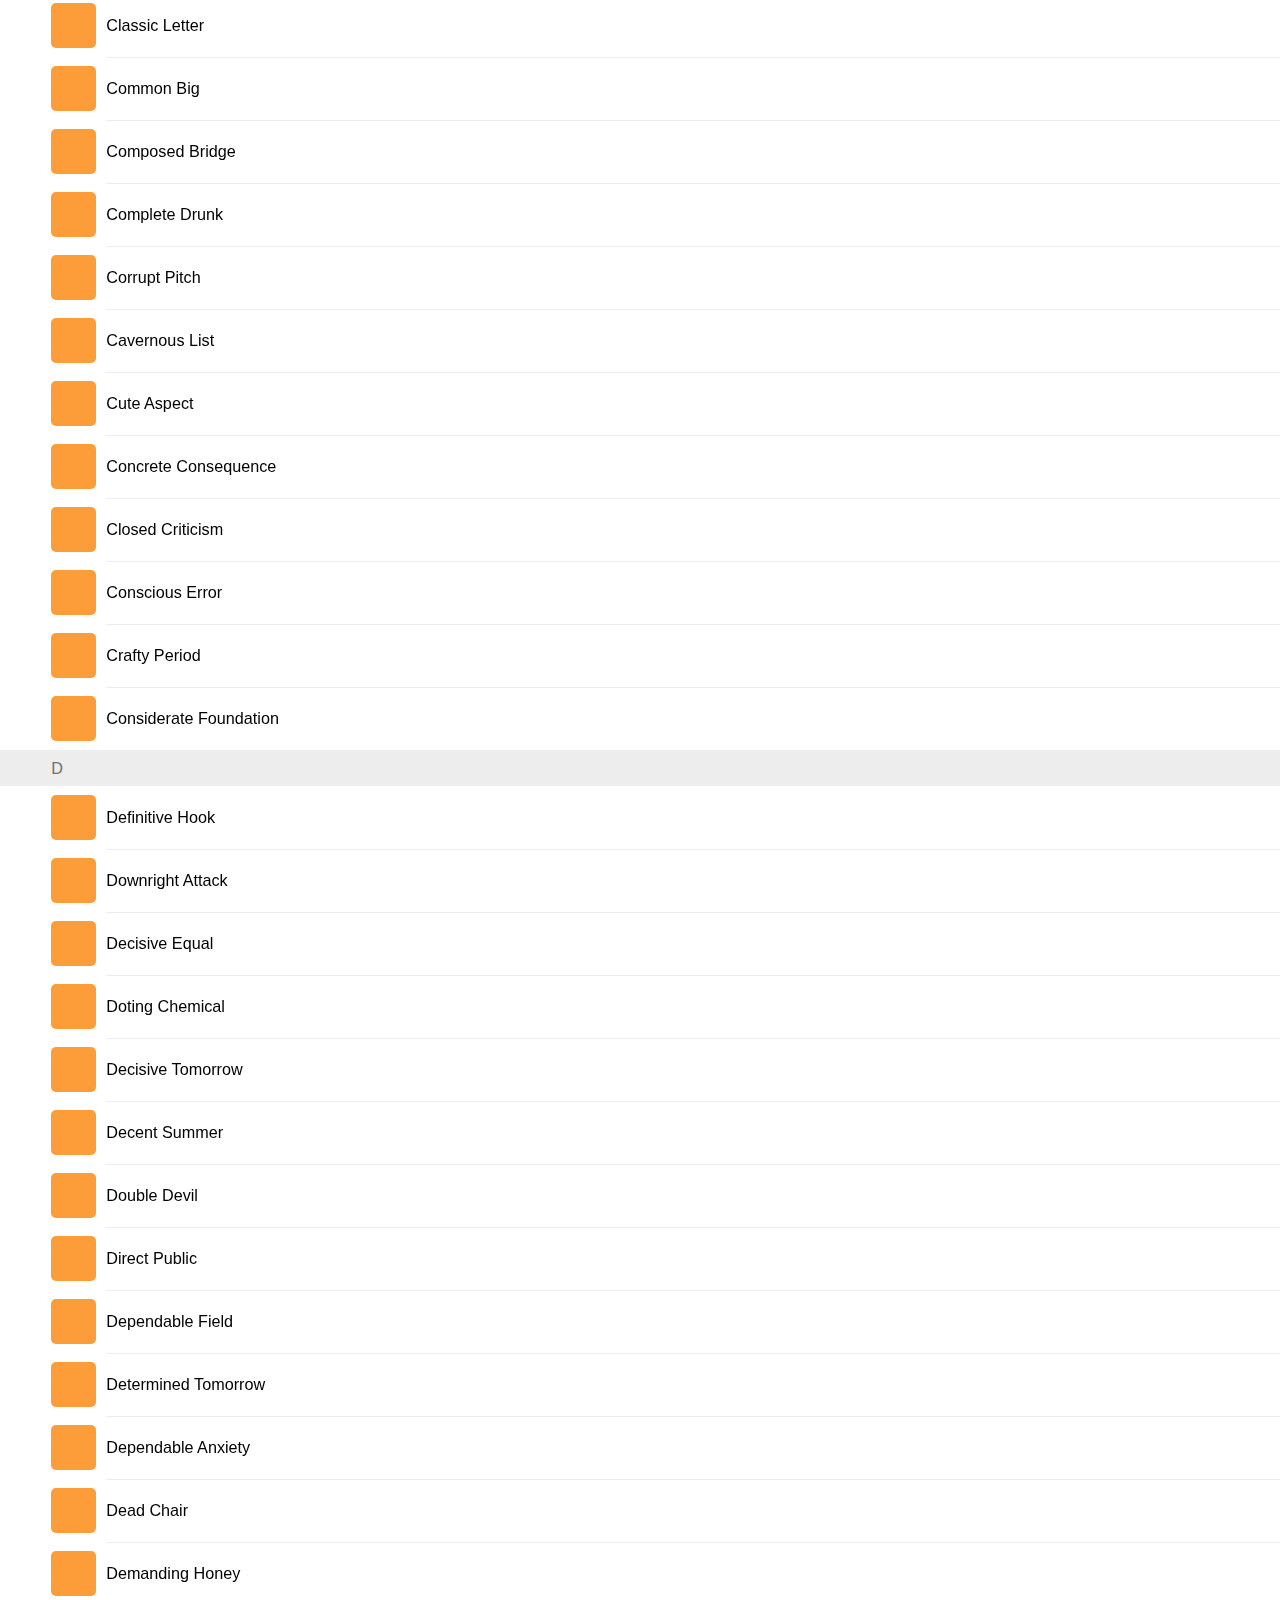
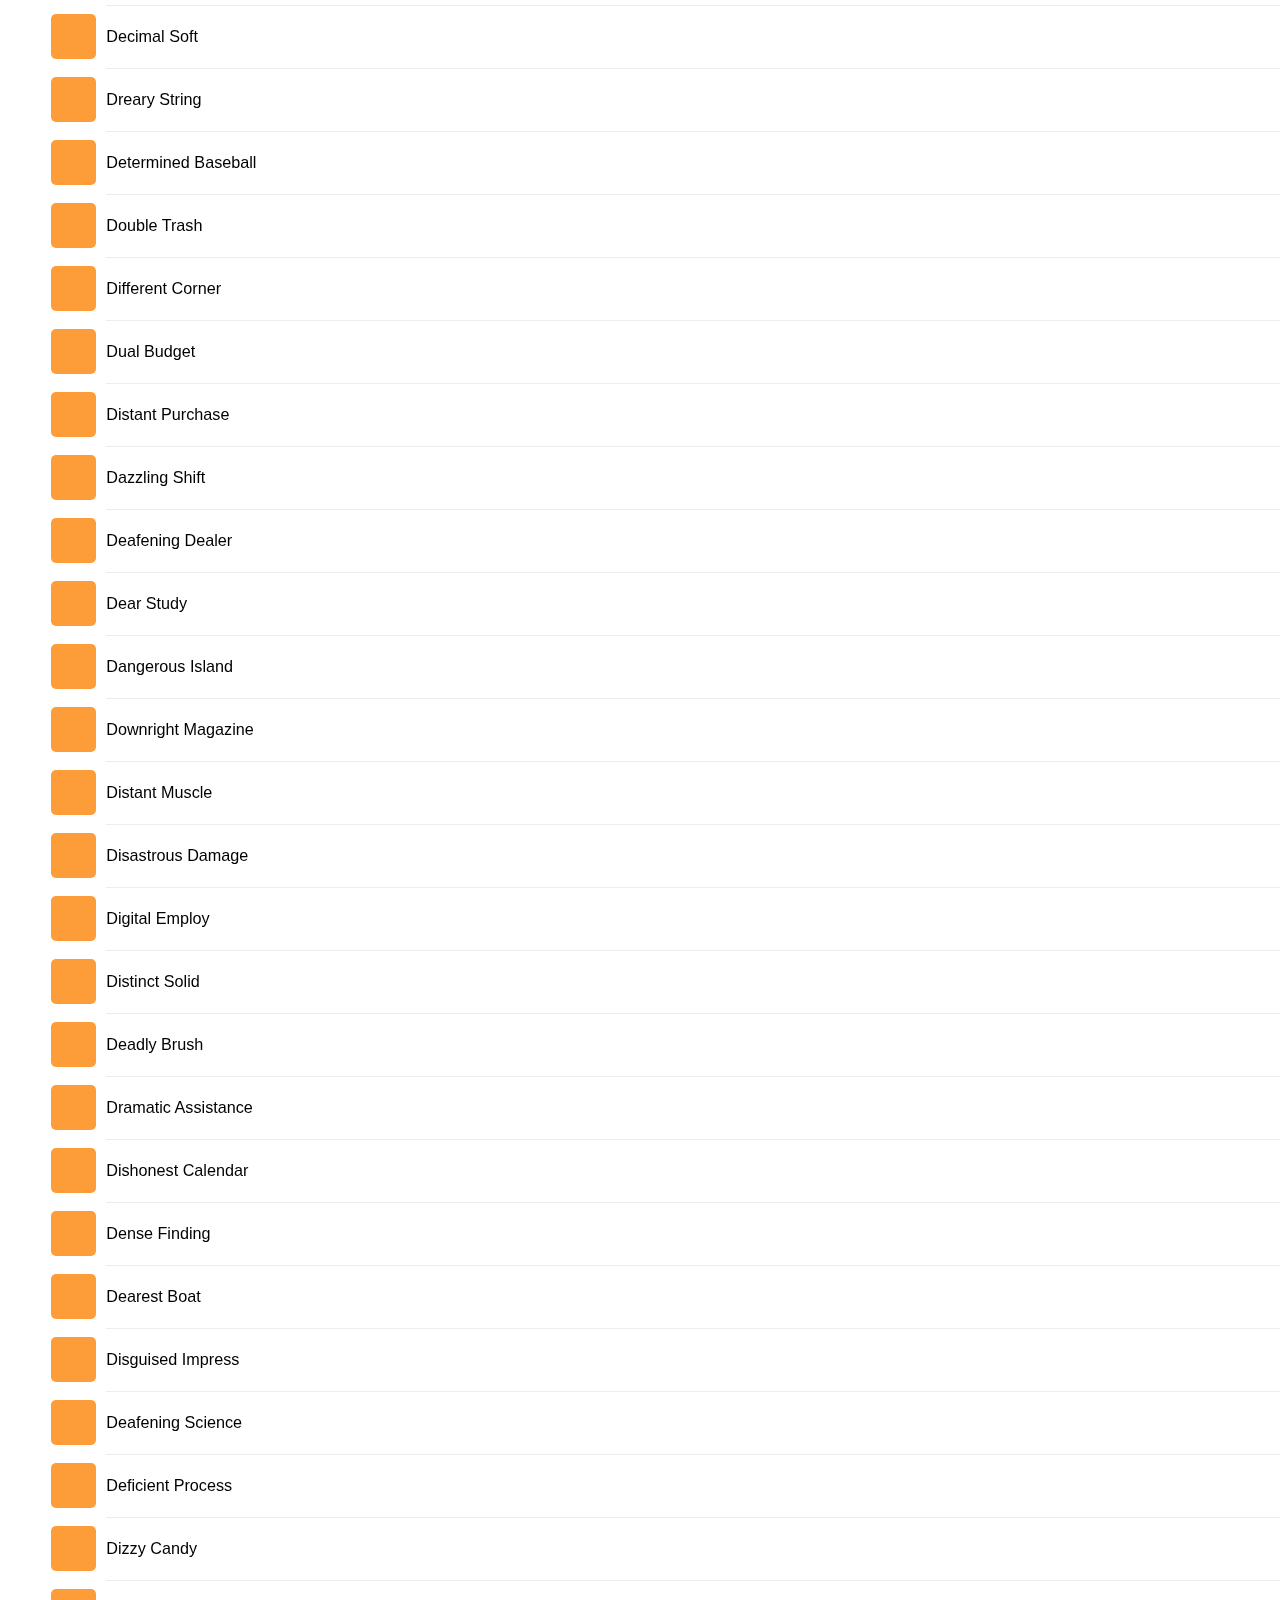
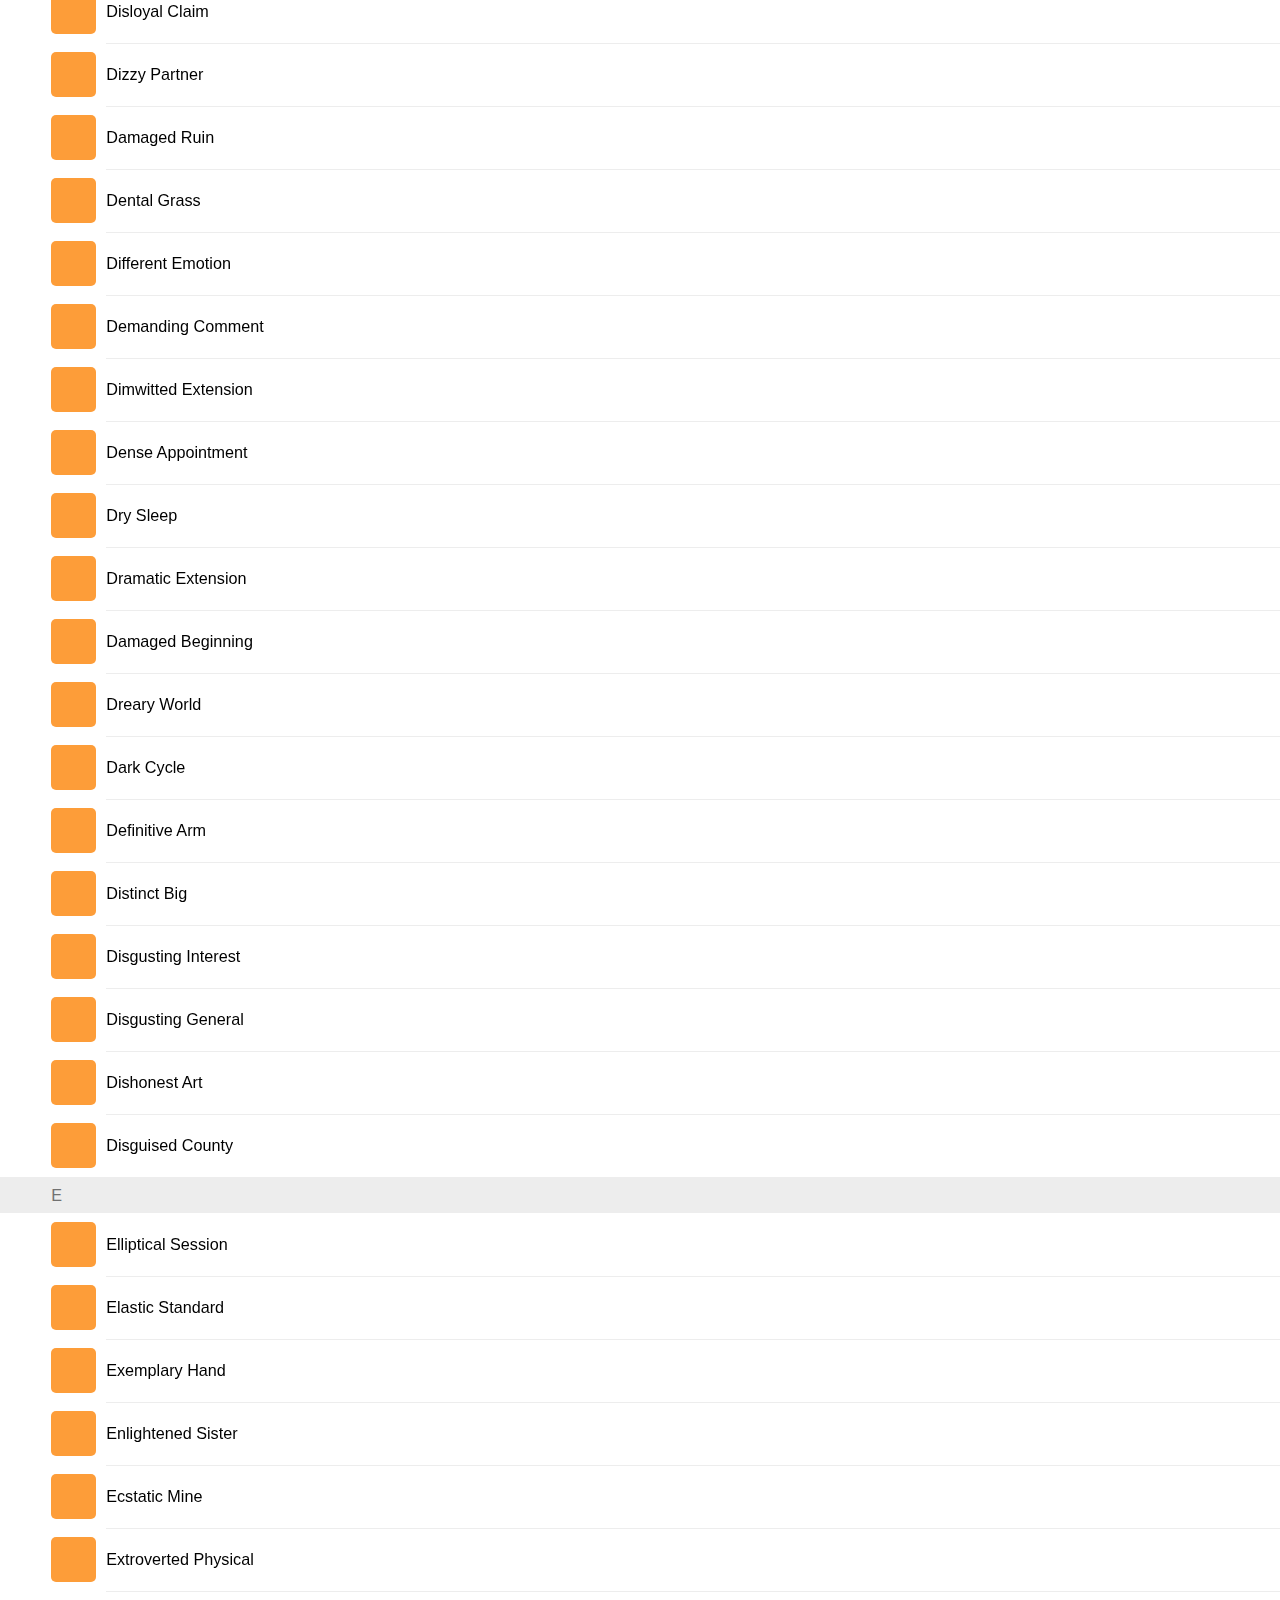
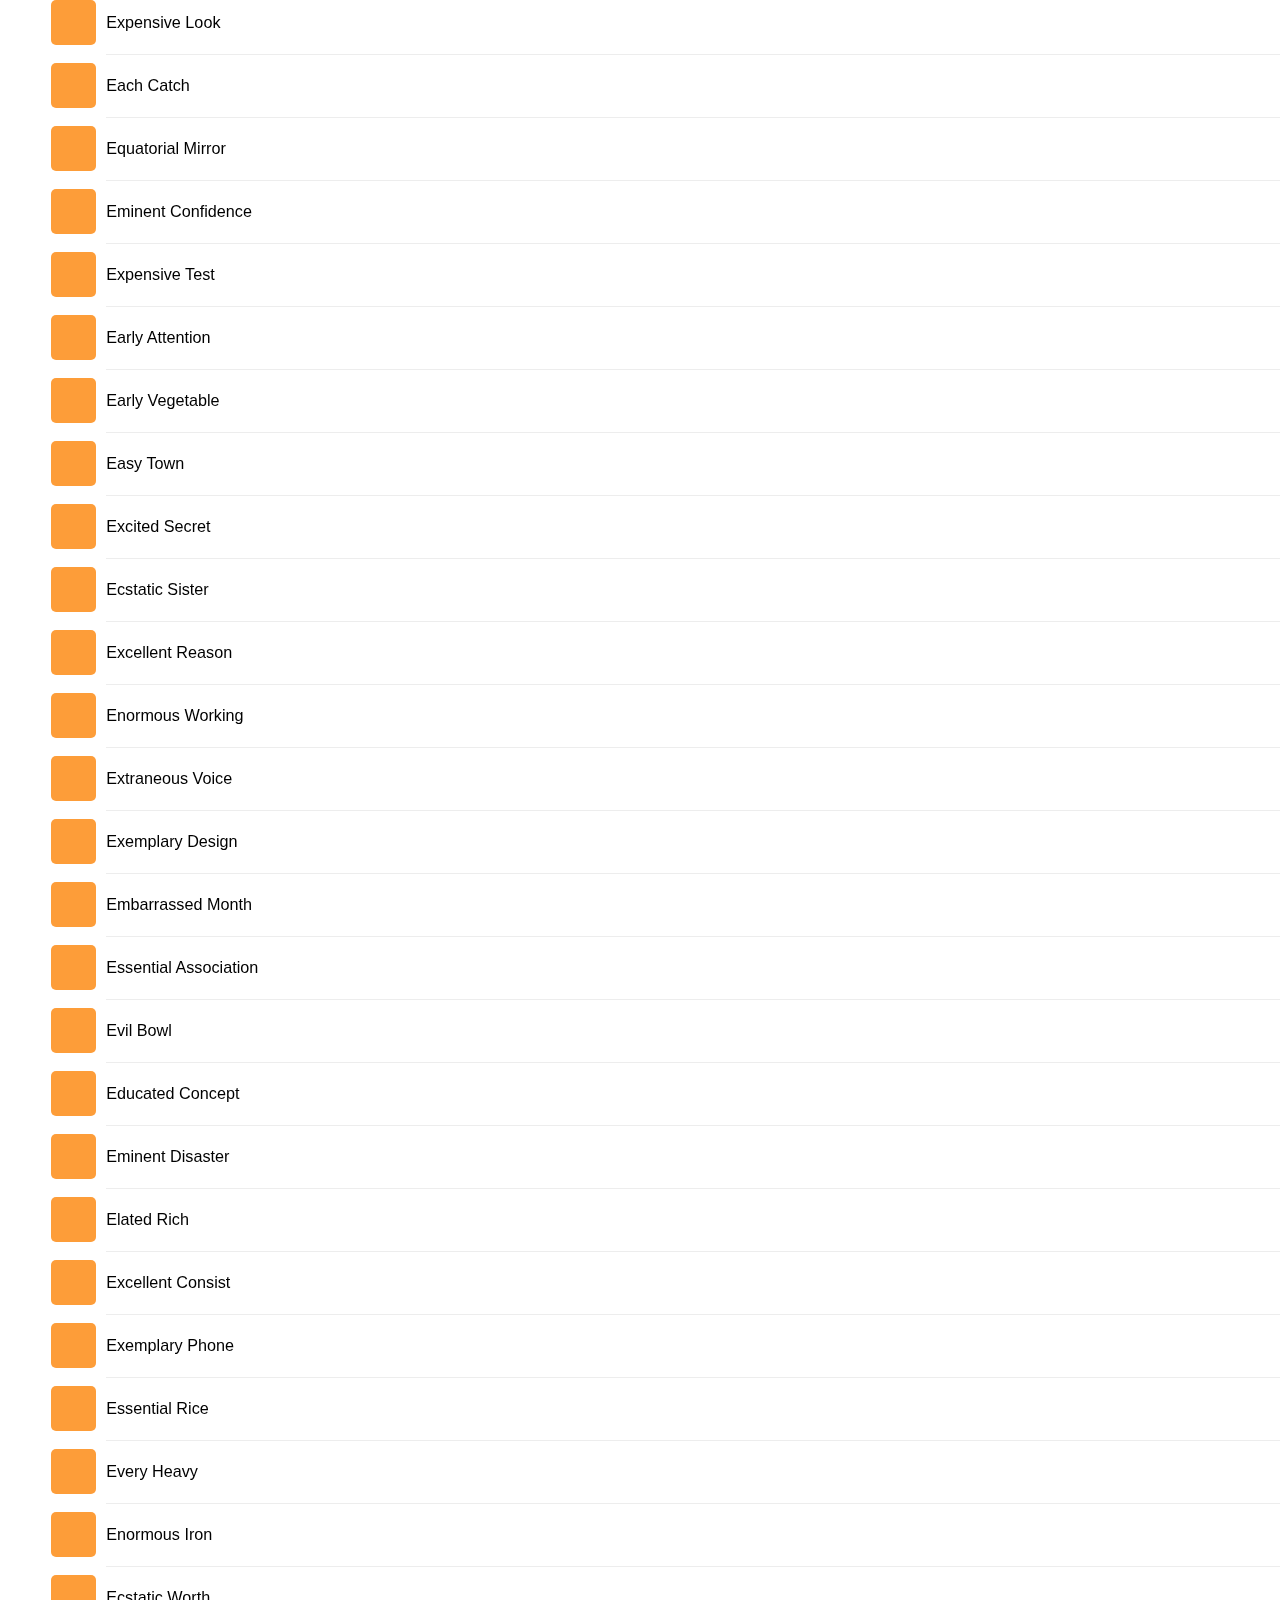
<file: src/wechat_contacts.html>
<!DOCTYPE html>
<html lang="en">
  <head>
    <meta charset="UTF-8" />
    <meta http-equiv="X-UA-Compatible" content="IE=edge" />
    <meta name="viewport" content="width=device-width, initial-scale=1.0" />
    <title>wechat contacts</title>
    <link
      href="//at.alicdn.com/t/font_2418432_2u2btkso6f6.css"
      rel="stylesheet"
    />
    <link href="./wechat_contacts.css" rel="stylesheet" />
    <script src="./wechat_contacts.js"></script>
  </head>
  <body>
    <div class="container">
      <div class="contacts_header">
        <span class="contacts_header_title"> 联系人</span>
        <i class="contacts_header_add iconfont icon-addpeople"></i>
      </div>
      <div class="contacts_search">
        <input class="contacts_search_input" placeholder="Search" />
        <i class="iconfont icon-search contacts_search_input_icon"></i>
      </div>
      <div class="contacts_list">
        <!-- <ul class="contacts_list_container">
          <li class="contacts_list_item">
            <div class="contacts_avatar_container">
              <span class="contacts_avatar"></span>
            </div>
            <div class="contacts_userinfo">
              <span class="contacts_nickname">新的朋友</span>
            </div>
          </li>
        </ul> -->
        <!-- 
        <ul class="contacts_list_container">
          <li class="contacts_sticky contacts_sticky_active">A</li>
          <li class="contacts_list_top_sentinel"></li>
          <li class="contacts_list_item">
            <div class="contacts_avatar_container">
              <span class="contacts_avatar"></span>
            </div>
            <div class="contacts_userinfo">
              <span class="contacts_nickname">新的朋友</span>
            </div>
          </li>
          <li class="contacts_list_bottom_sentinel"></li>
        </ul> -->
      </div>
      <div class="contacts_tabbar">
        <ul class="contacts_tabbar_list">
          <li class="contacts_tabbar_item">
            <i class="iconfont icon-chat contacts_tabbar_item_icon"></i>
            <span>聊天</span>
          </li>
          <li class="contacts_tabbar_item contacts_tabbar_item_active">
            <i class="iconfont icon-contacts contacts_tabbar_item_icon"></i>
            <span>联系人</span>
          </li>
          <li class="contacts_tabbar_item">
            <i class="iconfont icon-discover contacts_tabbar_item_icon"></i>
            <span>发现</span>
          </li>
          <li class="contacts_tabbar_item">
            <i class="iconfont icon-me contacts_tabbar_item_icon"></i>
            <span>我的</span>
          </li>
        </ul>
      </div>
      <div class="alphabetSidebar">
        <ul  class="sidebar_list">
          <li class="sidebar_item"><i class="iconfont"></i></li>
          <!-- <li class="～">B</li>
          <li class="sidebar_item">C</li>
          <li class="sidebar_item">D</li>
          <li class="sidebar_item">E</li>
          <li class="sidebar_item">F</li>
          <li class="sidebar_item">G</li>
          <li class="sidebar_item">H</li>
          <li class="sidebar_item">I</li>
          <li class="sidebar_item">J</li>
          <li class="sidebar_item">K</li> -->
        </ul>
      </div>
    </div>
  </body>
</html>
</file>
<file: src/index.css>
* {
  margin: 0;
  padding: 0;
  font-family: "Arial", "Microsoft YaHei", "黑体", "宋体", sans-serif;
}
.container {
  min-height: 100vh;
  background-color: #fff;
}
.container .contacts_header {
  height: 6vh;
  line-height: 6vh;
  width: 100%;
  background-color: #ededed;
  text-align: center;
  position: fixed;
  top: 0;
  left: 0;
  right: 0;
  z-index: 999;
}
.container .contacts_header .contacts_header_title {
  font-size: 2vh;
}
.container .contacts_header .contacts_header_add {
  position: absolute;
  right: 1.5vw;
  top: 0;
  font-size: 2.5vh;
  /* margin-top: -1vh; */
}
.container .contacts_search {
  padding-top: 6vh;
  background-color: #ededed;
  width: 95vw;
  height: 4vh;
  padding-left: 2.5vw;
  padding-right: 2.5vw;
  padding-bottom: 1vh;
}
.container .contacts_search .contacts_search_input {
  width: 90vw;
  height: 100%;
  background-color: #fff;
  outline: none;
  border: none;
  border-radius: 5px;
  font-size: 2vh;
  padding-left: 2.5vw;
  padding-right: 2.5vw;
}
.container .contacts_search .contacts_search_input_icon {
  font-size: 2vw;
}
.container .contacts_search ::placeholder {
  /* color: red; */
  text-align: center;
  font-size: 2vh;
  /* font-size: 20px; */
}
.container .contacts_search ::-webkit-input-placeholder {
  /* Chrome/Opera/Safari */
  /* color: pink; */
  font-size: 2vh;
  /* font-size: 2.5vw; */
}

/* 
  联系人列表
*/
.contacts_list {
  padding-bottom: 10vh;
}
.contacts_list_container {
  position: relative;
}
.contacts_list_top_sentinel{
  position: absolute;
  bottom: 0;
  width: 100%;
  height: 7vh;
  top: -15vh;
}
.contacts_list_bottom_sentinel{
  position: absolute;
  width: 100%;
  height: 7vh;
  bottom: 0;
  
}
.contacts_list_item {
  display: flex;
  align-items: center;
  height: 7vh;
}
.contacts_avatar {
  width: 5vh;
  height: 5vh;
  border-radius: 5px;
  margin-right: 10px;
  background-color: #fd9d39;
}
.avatar_orange{
  background-color: #fd9d39;
}
.avatar_green {
  background-color: #03C159;
}
.avatar_blue {
  background-color: #2A80D6;
}
.contacts_avatar_container {
  display: flex;
  align-items: center;
  padding-left: 4vw;
}
.contacts_userinfo {
  display: flex;
  align-items: center;
  flex: 1;
  height: 100%;
  border-bottom: 1px solid #ededed;
}
.contacts_nickname {
  font-size: 1.8vh;
}


/* sticky */


.contacts_sticky{
  height: 4vh;
  background-color: #EDEDED;
  width: 96vw;
  font-size: 1.8vh;
  color: #717171;
  display: flex;
  align-items: center;
  padding-left: 4vw;
  position: sticky;
  top: 6vh;
}
.contacts_sticky_active{
  background-color: #fff;
  color: #00c25d;
  border-top: 1px solid #ededed;
  border-bottom: 1px solid #ededed;
}


/* tabbar 底部导航 */
.contacts_tabbar {
  position: fixed;
  bottom: 0;
  left: 0;
  right: 0;
  width: 100%;
  height: 7.5vh;
  background-color: #ededed;
}
.contacts_tabbar_list {
  display: flex;
  align-items: center;
  justify-content: space-between;
  height: 100%;
}
.contacts_tabbar_list .contacts_tabbar_item {
  flex: 1;
  display: flex;
  flex-direction: column;
  justify-content: center;
  align-items: center;
  font-size: 1.5vh;
}
.contacts_tabbar_item_icon {
  font-size: 2.5vh;
  height: 2vh;
  width: 10vw;
  text-align: center;
  padding-bottom: 7px;
}
.contacts_tabbar_item_active {
  color: #00c25d;
}

/* sidbar */
.alphabetSidebar{
  position: fixed;
  right: .3vh;
  top: 50%;
  height: 70vh;
  width: 3vh;
  margin-top: -35vh;
  display: flex;
  align-items: center;
}
.alphabetSidebar .sidebar_list{
  /* display: flex; */
  /* flex-direction: ; */
}
.alphabetSidebar .sidebar_list .sidebar_item{
  width: 20px;
  height: 20px;
  display: flex;
  align-items: center;
  justify-content: center;
  font-size: 12px;
  color: #333;

}

.alphabetSidebar .sidebar_list .sidebar_item_active{
  background-color: #00c25d;
  border-radius: 50%;
  color: #fff;
}
</file>
<file: src/wechat_contacts.css>
* {
  margin: 0;
  padding: 0;
  font-family: "Arial", "Microsoft YaHei", "黑体", "宋体", sans-serif;
}
.container {
  min-height: 100vh;
  background-color: #fff;
}
.container .contacts_header {
  height: 6vh;
  line-height: 6vh;
  width: 100%;
  background-color: #ededed;
  text-align: center;
  position: fixed;
  top: 0;
  left: 0;
  right: 0;
  z-index: 999;
}
.container .contacts_header .contacts_header_title {
  font-size: 2vh;
}
.container .contacts_header .contacts_header_add {
  position: absolute;
  right: 1.5vw;
  top: 0;
  font-size: 2.5vh;
  /* margin-top: -1vh; */
}
.container .contacts_search {
  padding-top: 6vh;
  background-color: #ededed;
  width: 95vw;
  height: 4vh;
  padding-left: 2.5vw;
  padding-right: 2.5vw;
  padding-bottom: 1vh;
}
.container .contacts_search .contacts_search_input {
  width: 90vw;
  height: 100%;
  background-color: #fff;
  outline: none;
  border: none;
  border-radius: 5px;
  font-size: 2vh;
  padding-left: 2.5vw;
  padding-right: 2.5vw;
}
.container .contacts_search .contacts_search_input_icon {
  font-size: 2vw;
}
.container .contacts_search ::placeholder {
  /* color: red; */
  text-align: center;
  font-size: 2vh;
  /* font-size: 20px; */
}
.container .contacts_search ::-webkit-input-placeholder {
  /* Chrome/Opera/Safari */
  /* color: pink; */
  font-size: 2vh;
  /* font-size: 2.5vw; */
}

/* 
  联系人列表
*/
.contacts_list {
  padding-bottom: 10vh;
}
.contacts_list_container {
  position: relative;
}
.contacts_list_top_sentinel{
  position: absolute;
  bottom: 0;
  width: 100%;
  height: 7vh;
  top: -15vh;
}
.contacts_list_bottom_sentinel{
  position: absolute;
  width: 100%;
  height: 7vh;
  bottom: 0;
  
}
.contacts_list_item {
  display: flex;
  align-items: center;
  height: 7vh;
}
.contacts_avatar {
  width: 5vh;
  height: 5vh;
  border-radius: 5px;
  margin-right: 10px;
  background-color: #fd9d39;
}
.avatar_orange{
  background-color: #fd9d39;
}
.avatar_green {
  background-color: #03C159;
}
.avatar_blue {
  background-color: #2A80D6;
}
.contacts_avatar_container {
  display: flex;
  align-items: center;
  padding-left: 4vw;
}
.contacts_userinfo {
  display: flex;
  align-items: center;
  flex: 1;
  height: 100%;
  border-bottom: 1px solid #ededed;
}
.contacts_nickname {
  font-size: 1.8vh;
}


/* sticky */


.contacts_sticky{
  height: 4vh;
  background-color: #EDEDED;
  width: 96vw;
  font-size: 1.8vh;
  color: #717171;
  display: flex;
  align-items: center;
  padding-left: 4vw;
  position: sticky;
  top: 6vh;
}
.contacts_sticky_active{
  background-color: #fff;
  color: #00c25d;
  border-top: 1px solid #ededed;
  border-bottom: 1px solid #ededed;
}


/* tabbar 底部导航 */
.contacts_tabbar {
  position: fixed;
  bottom: 0;
  left: 0;
  right: 0;
  width: 100%;
  height: 7.5vh;
  background-color: #ededed;
}
.contacts_tabbar_list {
  display: flex;
  align-items: center;
  justify-content: space-between;
  height: 100%;
}
.contacts_tabbar_list .contacts_tabbar_item {
  flex: 1;
  display: flex;
  flex-direction: column;
  justify-content: center;
  align-items: center;
  font-size: 1.5vh;
}
.contacts_tabbar_item_icon {
  font-size: 2.5vh;
  height: 2vh;
  width: 10vw;
  text-align: center;
  padding-bottom: 7px;
}
.contacts_tabbar_item_active {
  color: #00c25d;
}

/* sidbar */
.alphabetSidebar{
  position: fixed;
  right: .3vh;
  top: 50%;
  height: 70vh;
  width: 3vh;
  margin-top: -35vh;
  display: flex;
  align-items: center;
}
.alphabetSidebar .sidebar_list{
  /* display: flex; */
  /* flex-direction: ; */
}
.alphabetSidebar .sidebar_list .sidebar_item{
  width: 20px;
  height: 20px;
  display: flex;
  align-items: center;
  justify-content: center;
  font-size: 12px;
  color: #333;

}

.alphabetSidebar .sidebar_list .sidebar_item_active{
  background-color: #00c25d;
  border-radius: 50%;
  color: #fff;
}
</file>
